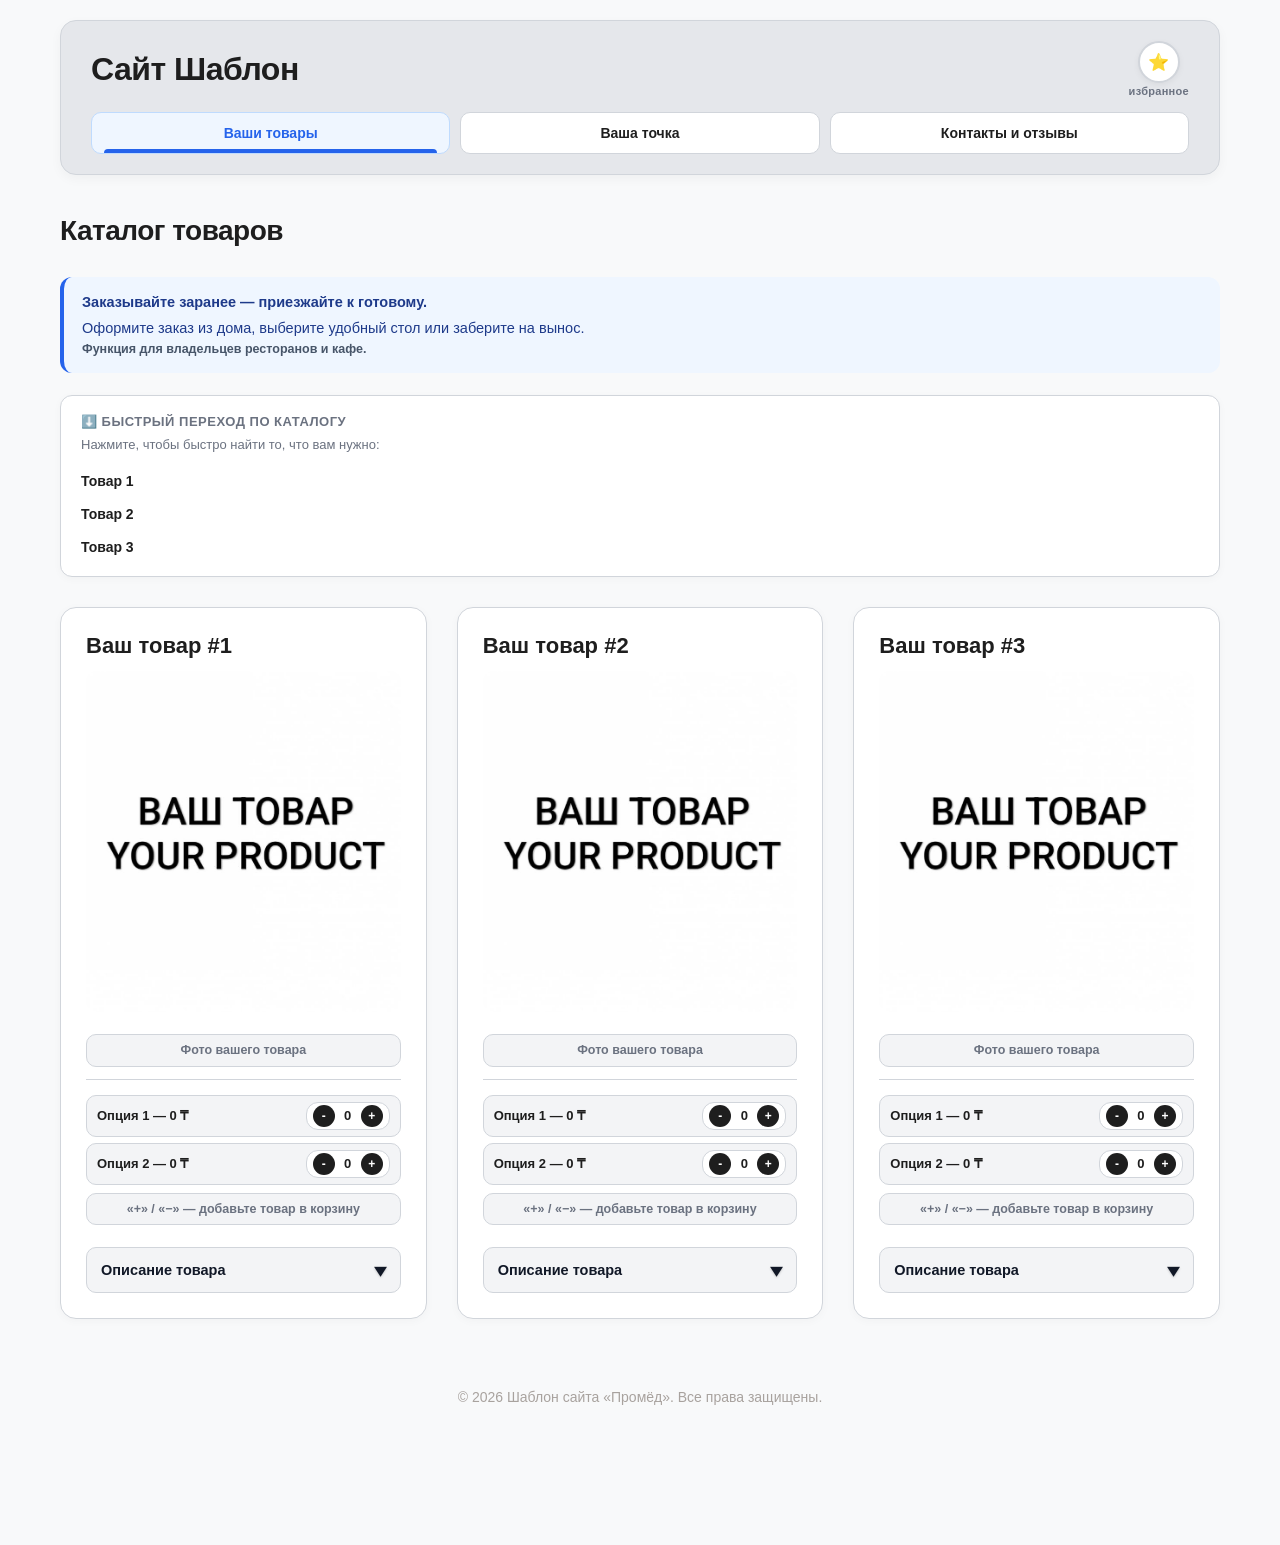
<file: index.html>
<!DOCTYPE html>
<html lang="ru">
<head>
    <meta charset="UTF-8">
    <meta name="viewport" content="width=device-width, initial-scale=1.0">
    <title>Сайт Шаблон — Главная</title>
    <link rel="stylesheet" href="style.css">
    <style>
        .honey-grid {
            align-items: start;
        }
        .honey-grid .info-card {
            height: auto;
        }
        .honey-grid .info-card .meta {
            margin-top: 0;
        }
        .info-card img { width: 100%; aspect-ratio: 600 / 650; object-fit: cover; }
        .weight-option .desc-hint { font-size: 11px; color: #9ca3af; font-weight: 400; margin-left: 8px; }
        .preorder-info-block { font-size: 14.5px; color: #1e3a8a; background: #eff6ff; padding: 14px 18px; border-radius: 12px; margin-bottom: 22px; border-left: 4px solid #2563eb; line-height: 1.55; }
        .preorder-info-block .preorder-title { display: block; font-weight: 800; margin-bottom: 4px; }
        .preorder-info-block .preorder-sub { display: block; font-size: 12.5px; color: #475569; font-weight: 600; }

        /* Компактная плашка описания с треугольником */
        .description-box {
            margin-top: 10px;
            background: var(--bg-hover);
            border: 1px solid var(--border-light);
            border-radius: 10px;
            overflow: hidden;
            transition: var(--transition);
        }
        .description-box:hover {
            background: #e5e7eb;
            border-color: #9ca3af;
        }
        .description-box.open {
            background: #ffffff;
            border-color: #9ca3af;
        }
        .description-toggle-header {
            width: 100%;
            background: none;
            border: none;
            padding: 12px 14px;
            display: flex;
            align-items: center;
            justify-content: space-between;
            gap: 12px;
            cursor: pointer;
            text-align: left;
            font-family: inherit;
            color: var(--text-dark);
        }
        .description-toggle-title {
            font-size: 14.5px;
            font-weight: 700;
            color: #111827;
            line-height: 1.3;
        }
        .description-toggle-arrow {
            font-size: 20px;
            line-height: 1;
            color: #111827;
            flex-shrink: 0;
            display: inline-block;
            transform: scaleX(1.32);
            text-shadow: 0 1px 2px rgba(0, 0, 0, 0.2);
            transition: transform 0.3s cubic-bezier(0.4, 0, 0.2, 1), color 0.2s ease;
        }
        .description-toggle-header:hover .description-toggle-arrow {
            color: #000000;
        }
        .description-box.open .description-toggle-arrow {
            transform: scaleX(1.32) rotate(180deg);
            color: #111827;
        }
        .description-collapse {
            max-height: 0;
            overflow: hidden;
            opacity: 0;
            transition: max-height 0.38s cubic-bezier(0.4, 0, 0.2, 1), opacity 0.28s ease;
        }
        .description-box.open .description-collapse {
            max-height: 900px;
            opacity: 1;
        }
        .description-inner {
            padding: 11px 14px 13px 14px;
            border-top: 1px solid var(--border-light);
            font-size: 14px;
            font-weight: 500;
            line-height: 1.55;
            color: #111827;
        }
        @media (max-width: 768px) {
            .description-toggle-header {
                padding: 11px 12px;
            }
            .description-toggle-title {
                font-size: 14px;
            }
            .description-toggle-arrow {
                font-size: 19px;
                transform: scaleX(1.35);
            }
            .description-box.open .description-toggle-arrow {
                transform: scaleX(1.35) rotate(180deg);
            }
            .description-inner {
                padding: 10px 12px 12px 12px;
                font-size: 13.5px;
            }
        }
    </style>
</head>
<body>
    <div class="main-wrapper">
        <header>
            <div class="header-top">
                <div class="header-center-brand">
                    <a href="index.html" class="site-title">Сайт Шаблон</a>
                </div>
                <div class="header-right-action">
                    <div class="fav-btn-wrapper">
                        <button id="favorites-toggle-btn" class="fav-icon-btn" title="Избранные заказы">
                            ⭐ <span id="fav-badge" class="fav-badge hidden">0</span>
                        </button>
                        <span class="fav-label-sub">избранное</span>
                    </div>
                </div>
            </div>
            <nav>
                <ul>
                    <li><a href="index.html" class="active">Ваши товары</a></li>
                    <li><a href="about.html">Ваша точка</a></li>
                    <li><a href="contact.html">Контакты и отзывы</a></li>
                </ul>
            </nav>
        </header>
        <main>
            <h1 class="page-heading">Каталог товаров</h1>
            <div class="preorder-info-block">
                <span class="preorder-title">Заказывайте заранее — приезжайте к готовому.</span>
                Оформите заказ из дома, выберите удобный стол или заберите на вынос.
                <span class="preorder-sub">Функция для владельцев ресторанов и кафе.</span>
            </div>
            <div class="anchor-nav-wrapper">
                <div class="anchor-title">⬇️ Быстрый переход по каталогу</div>
                <div class="anchor-desc">Нажмите, чтобы быстро найти то, что вам нужно:</div>
                <div class="anchor-nav">
                    <a href="#product1">Товар 1</a>
                    <a href="#product2">Товар 2</a>
                    <a href="#product3">Товар 3</a>
                </div>
            </div>
            <div class="honey-grid">
                <article class="info-card section-anchor" id="product1" data-id="1" data-name="Ваш товар #1">
                    <h3>Ваш товар #1</h3>
                    <img src="tovar.jpeg" alt="Товар">
                    <div class="cluster-plate">Фото вашего товара</div>
                    <div class="meta weight-meta">
                        <div class="weight-options">
                            <div class="weight-option" data-weight="1" data-price="0">
                                <span class="weight-label">Опция 1 — 0 ₸</span>
                                <div class="counter-box">
                                    <button class="cnt-btn minus" type="button">-</button>
                                    <span class="cnt-value">0</span>
                                    <button class="cnt-btn plus" type="button">+</button>
                                </div>
                            </div>
                            <div class="weight-option" data-weight="1.5" data-price="0">
                                <span class="weight-label">Опция 2 — 0 ₸</span>
                                <div class="counter-box">
                                    <button class="cnt-btn minus" type="button">-</button>
                                    <span class="cnt-value">0</span>
                                    <button class="cnt-btn plus" type="button">+</button>
                                </div>
                            </div>
                        </div>
                    </div>
                    <div class="cluster-plate">«+» / «−» — добавьте товар в корзину</div>
                    <div class="description-box">
                        <button class="description-toggle-header" type="button" aria-expanded="false" aria-label="Развернуть описание товара">
                            <span class="description-toggle-title">Описание товара</span>
                            <span class="description-toggle-arrow">▾</span>
                        </button>
                        <div class="description-collapse">
                            <div class="description-inner">
                                Здесь вы можете разместить полноценное описание вашего товара, услуги или категории.
                                Например, если вы продаёте цветы — расскажите о сортах, свежести, составе букета и сроках доставки.
                                Если это меню ресторана — опишите блюдо, его состав, порцию, калорийность и особенности подачи.
                                Если это услуги — укажите, что входит в работу, сколько времени она занимает и какие гарантии вы даёте.
                                Чем подробнее и понятнее описание, тем проще клиенту принять решение о заказе.
                            </div>
                        </div>
                    </div>
                </article>
                <article class="info-card section-anchor" id="product2" data-id="2" data-name="Ваш товар #2">
                    <h3>Ваш товар #2</h3>
                    <img src="tovar.jpeg" alt="Товар">
                    <div class="cluster-plate">Фото вашего товара</div>
                    <div class="meta weight-meta">
                        <div class="weight-options">
                            <div class="weight-option" data-weight="1" data-price="0">
                                <span class="weight-label">Опция 1 — 0 ₸</span>
                                <div class="counter-box">
                                    <button class="cnt-btn minus" type="button">-</button>
                                    <span class="cnt-value">0</span>
                                    <button class="cnt-btn plus" type="button">+</button>
                                </div>
                            </div>
                            <div class="weight-option" data-weight="1.5" data-price="0">
                                <span class="weight-label">Опция 2 — 0 ₸</span>
                                <div class="counter-box">
                                    <button class="cnt-btn minus" type="button">-</button>
                                    <span class="cnt-value">0</span>
                                    <button class="cnt-btn plus" type="button">+</button>
                                </div>
                            </div>
                        </div>
                    </div>
                    <div class="cluster-plate">«+» / «−» — добавьте товар в корзину</div>
                    <div class="description-box">
                        <button class="description-toggle-header" type="button" aria-expanded="false" aria-label="Развернуть описание товара">
                            <span class="description-toggle-title">Описание товара</span>
                            <span class="description-toggle-arrow">▾</span>
                        </button>
                        <div class="description-collapse">
                            <div class="description-inner">
                                Адаптируйте эту карточку под свой бизнес: букеты, блюда из меню, услуги мастерской или авторские наборы.
                                Опишите, чем ваш товар отличается от других — качеством, свежестью, составом или особенным подходом.
                                Можно указать размеры, вес, сроки изготовления и рекомендации по использованию.
                                Чем больше деталей, тем больше доверия у клиента и тем выше вероятность заказа.
                            </div>
                        </div>
                    </div>
                </article>
                <article class="info-card section-anchor" id="product3" data-id="3" data-name="Ваш товар #3">
                    <h3>Ваш товар #3</h3>
                    <img src="tovar.jpeg" alt="Товар">
                    <div class="cluster-plate">Фото вашего товара</div>
                    <div class="meta weight-meta">
                        <div class="weight-options">
                            <div class="weight-option" data-weight="1" data-price="0">
                                <span class="weight-label">Опция 1 — 0 ₸</span>
                                <div class="counter-box">
                                    <button class="cnt-btn minus" type="button">-</button>
                                    <span class="cnt-value">0</span>
                                    <button class="cnt-btn plus" type="button">+</button>
                                </div>
                            </div>
                            <div class="weight-option" data-weight="1.5" data-price="0">
                                <span class="weight-label">Опция 2 — 0 ₸</span>
                                <div class="counter-box">
                                    <button class="cnt-btn minus" type="button">-</button>
                                    <span class="cnt-value">0</span>
                                    <button class="cnt-btn plus" type="button">+</button>
                                </div>
                            </div>
                        </div>
                    </div>
                    <div class="cluster-plate">«+» / «−» — добавьте товар в корзину</div>
                    <div class="description-box">
                        <button class="description-toggle-header" type="button" aria-expanded="false" aria-label="Развернуть описание товара">
                            <span class="description-toggle-title">Описание товара</span>
                            <span class="description-toggle-arrow">▾</span>
                        </button>
                        <div class="description-collapse">
                            <div class="description-inner">
                                Универсальный шаблон под любой тип товаров или услуг — от еды и напитков до одежды и техники.
                                Расскажите клиенту главное: что это, для кого, почему стоит выбрать именно вас и что входит в стоимость.
                                Здесь же можно указать акции, скидки, условия доставки или самовывоза.
                                Хорошее описание экономит время и клиенту, и вам — меньше вопросов, больше заказов.
                            </div>
                        </div>
                    </div>
                </article>
            </div>
        </main>
        <button id="toTopBtn" class="to-top-btn">↑</button>
        <footer>
            <p>© 2026 Шаблон сайта «Промёд». Все права защищены.</p>
        </footer>
    </div>
    <div id="favorites-popup" class="cart-popup hidden">
        <div class="cart-popup-header">
            <h3>⭐ Ваши сохраненные заказы</h3>
            <button id="close-favorites-popup" class="close-popup-btn">×</button>
        </div>
        <div style="margin-bottom: 12px; display: flex; gap: 8px;">
            <input type="text" id="fav-name-input" placeholder="Название набора" class="fav-input">
            <button id="save-current-fav-btn" class="fav-save-btn">Сохранить текущий</button>
        </div>
        <div id="favorites-popup-items" class="cart-popup-items"></div>
    </div>
    <div id="cart-popup" class="cart-popup hidden">
        <div class="cart-popup-header">
            <h3>Состав вашего заказа</h3>
            <div class="cart-header-actions">
                <button id="open-save-fav-panel-btn" class="save-to-fav-btn" title="Сохранить в избранное">
                    ⭐ Сохранить в избранное
                </button>
                <button id="close-cart-popup" class="close-popup-btn">×</button>
            </div>
        </div>
        <div id="save-fav-input-panel" class="save-fav-input-panel hidden">
            <input type="text" id="save-fav-name-input" class="fav-input" placeholder="Введите название набора">
            <button id="confirm-save-fav-btn" class="fav-save-btn">Сохранить</button>
        </div>
        <div id="cart-popup-items" class="cart-popup-items"></div>
    </div>
    <div id="order-bar" class="order-bar hidden">
        <div class="order-bar-content">
            <div id="order-bar-toggle" class="order-info">
                <div class="order-title-row">
                    <span class="order-heading">
                        ЗАКАЗ <span class="order-edit-hint">(изменить)</span>
                    </span>
                    <span class="order-total">Итого: <strong id="bar-total-price">0 ₸</strong></span>
                </div>
                <div id="bar-items-text" class="order-items-preview">пусто</div>
            </div>
            <button id="whatsapp-send-btn" class="whatsapp-btn" title="Отправить в Ватсап">
                <span class="wa-text">в Ватсап</span>
                <span class="wa-icon">➔</span>
            </button>
        </div>
    </div>
    <div id="lightbox" class="lightbox-modal">
        <span class="lightbox-close">×</span>
        <img class="lightbox-content" id="lightbox-img" alt="Увеличенное фото">
    </div>
    <script>
        document.addEventListener('DOMContentLoaded', function() {
            const toTopBtn = document.getElementById("toTopBtn");
            window.addEventListener('scroll', () => {
                if (window.scrollY > 200) {
                    toTopBtn.classList.add("visible");
                } else {
                    toTopBtn.classList.remove("visible");
                }
            });
            toTopBtn.onclick = () => window.scrollTo({top: 0, behavior: 'smooth'});

            const toggleButtons = document.querySelectorAll('.description-toggle-header');
            toggleButtons.forEach(button => {
                button.addEventListener('click', function(e) {
                    e.stopPropagation();
                    const box = this.closest('.description-box');
                    const isOpen = box.classList.toggle('open');
                    this.setAttribute('aria-expanded', isOpen ? 'true' : 'false');
                    this.setAttribute('aria-label', isOpen ? 'Свернуть описание товара' : 'Развернуть описание товара');
                });
            });
        });
    </script>
    <script src="cart.js"></script>
</body>
</html>
</file>
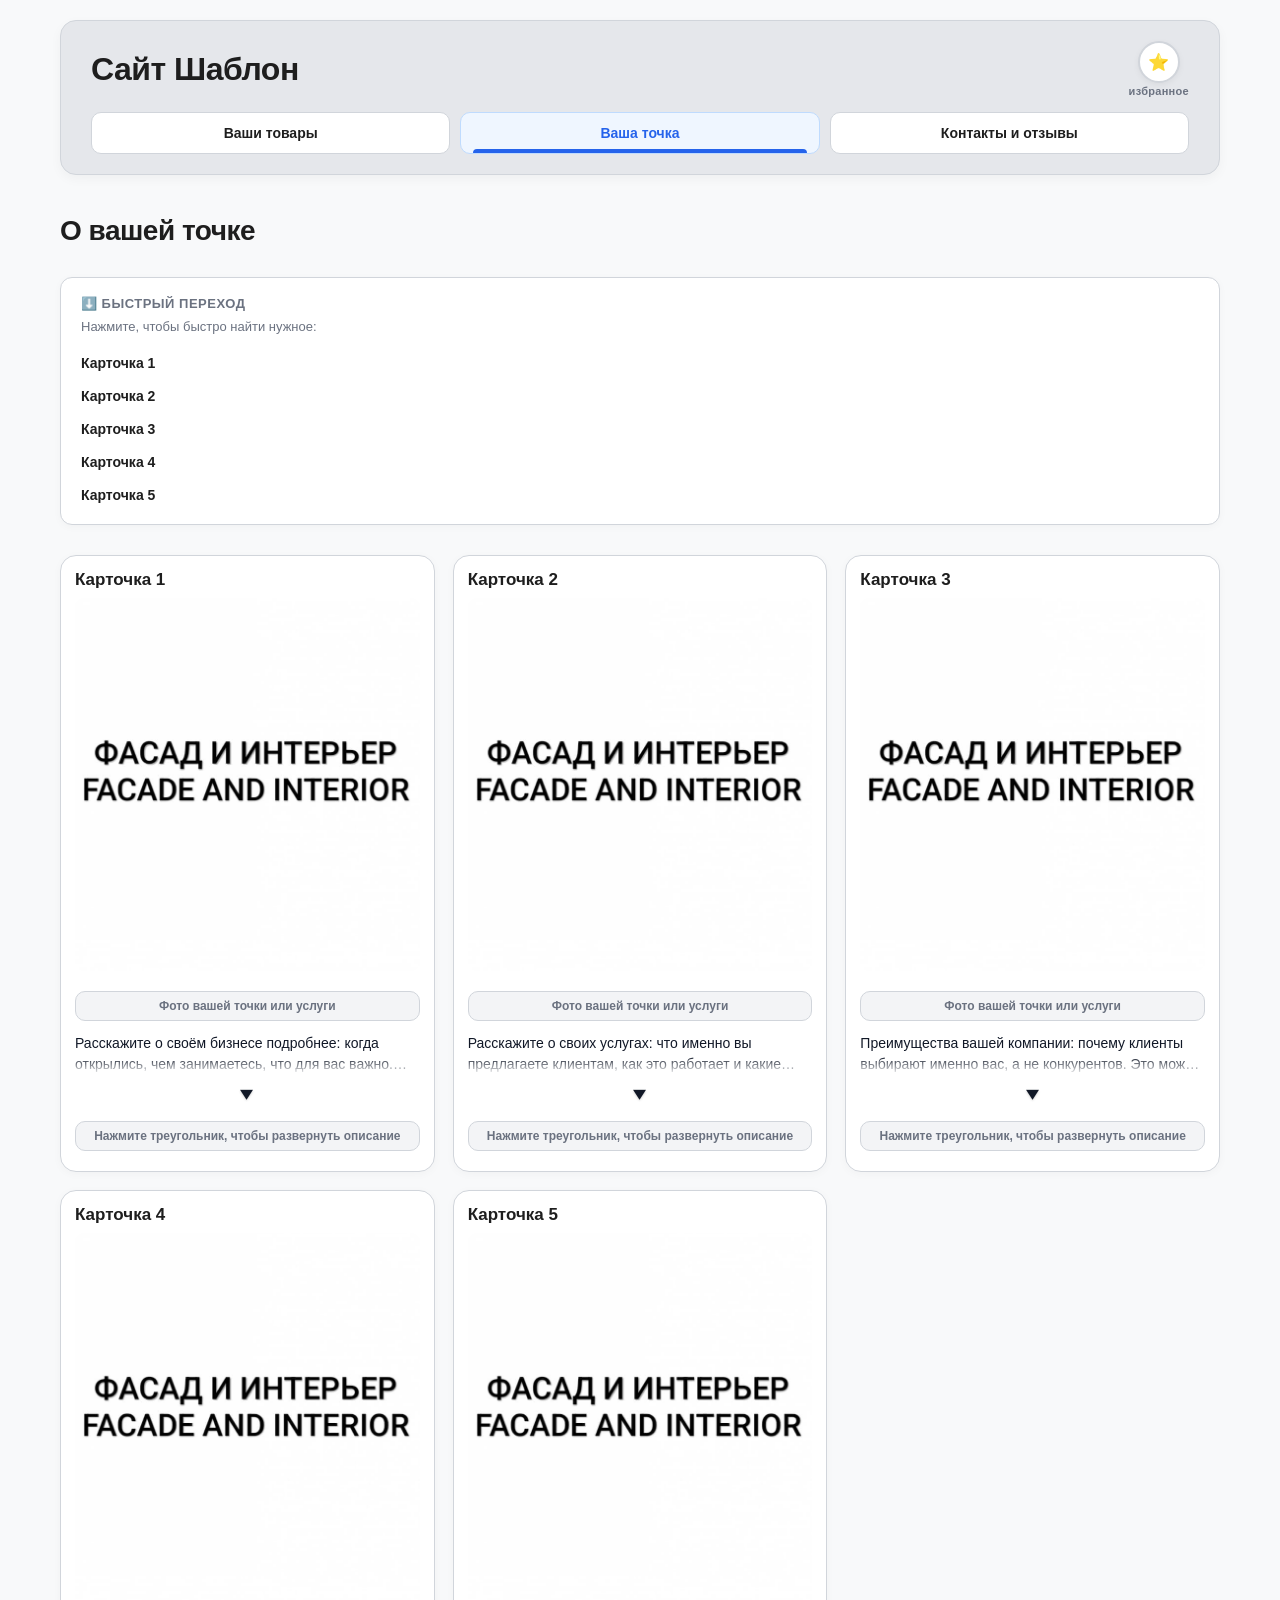
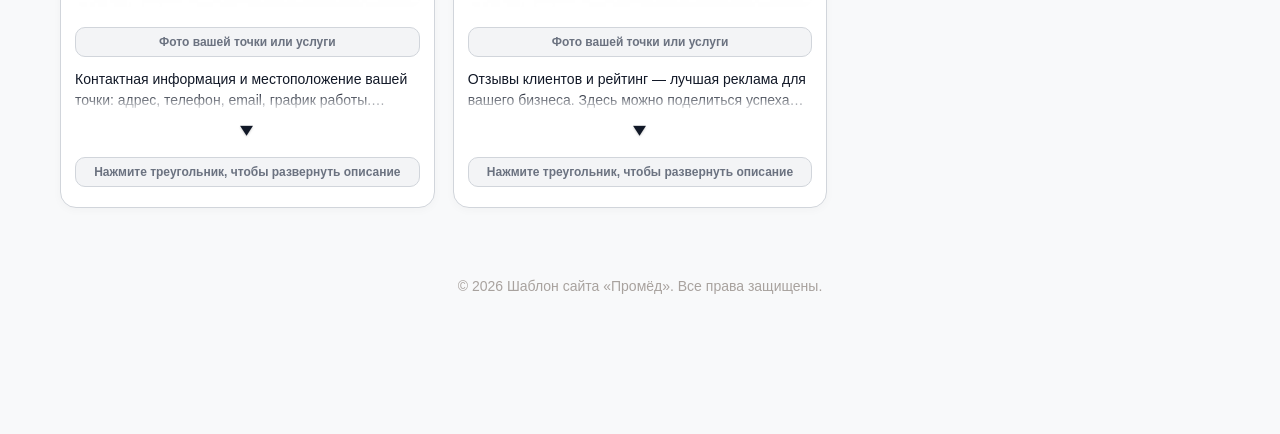
<file: about.html>
<!DOCTYPE html>
<html lang="ru">
<head>
    <meta charset="UTF-8">
    <meta name="viewport" content="width=device-width, initial-scale=1.0">
    <title>Ваша точка — Сайт Шаблон</title>
    <link rel="stylesheet" href="style.css">
    <style>
        .honey-grid {
            align-items: start;
            gap: 18px;
        }
        .honey-grid .info-card {
            padding: 14px;
            height: auto;
        }
        .honey-grid .info-card h3 {
            margin-bottom: 8px;
            font-size: 17px;
        }
        .honey-grid .info-card .cluster-plate {
            margin-top: 6px;
            margin-bottom: 6px;
            padding: 6px 10px;
            font-size: 12px;
        }
        .info-card .counter-box { display: none !important; }
        .info-card img { width: 100%; aspect-ratio: 600 / 650; object-fit: cover; border-radius: 10px; }

        .description-wrapper {
            margin-top: 6px;
        }
        .description-content {
            margin: 0;
            font-size: 14px;
            font-weight: 500;
            line-height: 1.5;
            color: #111827;
        }
        .description-content:not(.expanded) {
            display: -webkit-box;
            -webkit-line-clamp: 2;
            -webkit-box-orient: vertical;
            overflow: hidden;
        }
        .toggle-description-btn {
            width: 100%;
            margin-top: 4px;
            padding: 4px 8px;
            background: transparent;
            border: none;
            display: flex;
            align-items: center;
            justify-content: center;
            cursor: pointer;
        }
        .toggle-description-btn .arrow {
            font-size: 20px;
            line-height: 1;
            color: #111827;
            display: inline-block;
            transform: scaleX(1.32);
            text-shadow: 0 1px 2px rgba(0, 0, 0, 0.2);
            transition: transform 0.25s ease, color 0.2s ease;
        }
        .toggle-description-btn:hover .arrow {
            color: #000000;
        }
        .toggle-description-btn .arrow.expanded {
            transform: scaleX(1.32);
        }
    </style>
</head>
<body>
    <div class="main-wrapper">
        <header>
            <div class="header-top">
                <div class="header-center-brand">
                    <a href="index.html" class="site-title">Сайт Шаблон</a>
                </div>
                <div class="header-right-action">
                    <div class="fav-btn-wrapper">
                        <button id="favorites-toggle-btn" class="fav-icon-btn" title="Избранные заказы">
                            ⭐ <span id="fav-badge" class="fav-badge hidden">0</span>
                        </button>
                        <span class="fav-label-sub">избранное</span>
                    </div>
                </div>
            </div>
            <nav>
                <ul>
                    <li><a href="index.html">Ваши товары</a></li>
                    <li><a href="about.html" class="active">Ваша точка</a></li>
                    <li><a href="contact.html">Контакты и отзывы</a></li>
                </ul>
            </nav>
        </header>
        <main>
            <h1 class="page-heading">О вашей точке</h1>
            <div class="anchor-nav-wrapper">
                <div class="anchor-title">⬇️ Быстрый переход</div>
                <div class="anchor-desc">Нажмите, чтобы быстро найти нужное:</div>
                <div class="anchor-nav">
                    <a href="#card1">Карточка 1</a>
                    <a href="#card2">Карточка 2</a>
                    <a href="#card3">Карточка 3</a>
                    <a href="#card4">Карточка 4</a>
                    <a href="#card5">Карточка 5</a>
                </div>
            </div>
            <div class="honey-grid">
                <article class="info-card section-anchor" id="card1">
                    <h3>Карточка 1</h3>
                    <img src="tochka.jpeg" alt="Точка">
                    <div class="cluster-plate">Фото вашей точки или услуги</div>
                    <div class="description-wrapper">
                        <p class="description-content">
                            Расскажите о своём бизнесе подробнее: когда открылись, чем занимаетесь, что для вас важно.
                            Здесь можно упомянуть историю, миссию, ценности и то, чем вы гордитесь.
                            Опишите вашу команду, подход к работе и то, что отличает вас от других.
                            Такой текст помогает клиенту почувствовать доверие и понять, что вы — надёжный партнёр.
                        </p>
                        <button class="toggle-description-btn" aria-label="Развернуть описание">
                            <span class="arrow">▾</span>
                        </button>
                    </div>
                    <div class="cluster-plate">Нажмите треугольник, чтобы развернуть описание</div>
                </article>
                <article class="info-card section-anchor" id="card2">
                    <h3>Карточка 2</h3>
                    <img src="tochka.jpeg" alt="Точка">
                    <div class="cluster-plate">Фото вашей точки или услуги</div>
                    <div class="description-wrapper">
                        <p class="description-content">
                            Расскажите о своих услугах: что именно вы предлагаете клиентам, как это работает и какие цены.
                            Опишите категории товаров или услуг, укажите акции и специальные предложения.
                            Можно добавить условия доставки, самовывоза или бронирования.
                            Чем конкретнее и понятнее, тем легче клиенту принять решение и сделать заказ.
                        </p>
                        <button class="toggle-description-btn" aria-label="Развернуть описание">
                            <span class="arrow">▾</span>
                        </button>
                    </div>
                    <div class="cluster-plate">Нажмите треугольник, чтобы развернуть описание</div>
                </article>
                <article class="info-card section-anchor" id="card3">
                    <h3>Карточка 3</h3>
                    <img src="tochka.jpeg" alt="Точка">
                    <div class="cluster-plate">Фото вашей точки или услуги</div>
                    <div class="description-wrapper">
                        <p class="description-content">
                            Преимущества вашей компании: почему клиенты выбирают именно вас, а не конкурентов.
                            Это может быть уникальная технология, качество ингредиентов, скорость работы, гарантия или сервис.
                            Перечислите главные причины, по которым вам можно доверять.
                            Хорошо работают конкретные факты: «готовим за 15 минут», «только свежие продукты», «бесплатная доставка от суммы».
                        </p>
                        <button class="toggle-description-btn" aria-label="Развернуть описание">
                            <span class="arrow">▾</span>
                        </button>
                    </div>
                    <div class="cluster-plate">Нажмите треугольник, чтобы развернуть описание</div>
                </article>
                <article class="info-card section-anchor" id="card4">
                    <h3>Карточка 4</h3>
                    <img src="tochka.jpeg" alt="Точка">
                    <div class="cluster-plate">Фото вашей точки или услуги</div>
                    <div class="description-wrapper">
                        <p class="description-content">
                            Контактная информация и местоположение вашей точки: адрес, телефон, email, график работы.
                            Укажите, как удобнее всего с вами связаться — звонком, в WhatsApp или через форму на сайте.
                            Можно добавить ориентиры рядом со входом, чтобы клиенту было проще вас найти.
                            Чем проще с вами связаться — тем больше клиентов дойдёт до заказа.
                        </p>
                        <button class="toggle-description-btn" aria-label="Развернуть описание">
                            <span class="arrow">▾</span>
                        </button>
                    </div>
                    <div class="cluster-plate">Нажмите треугольник, чтобы развернуть описание</div>
                </article>
                <article class="info-card section-anchor" id="card5">
                    <h3>Карточка 5</h3>
                    <img src="tochka.jpeg" alt="Точка">
                    <div class="cluster-plate">Фото вашей точки или услуги</div>
                    <div class="description-wrapper">
                        <p class="description-content">
                            Отзывы клиентов и рейтинг — лучшая реклама для вашего бизнеса.
                            Здесь можно поделиться успехами, привести примеры реальных отзывов или показать средний рейтинг.
                            Расскажите, что клиенты чаще всего хвалят: скорость, качество, атмосферу или сервис.
                            Хорошие отзывы создают доверие и помогают новым клиентам решиться на первый заказ.
                        </p>
                        <button class="toggle-description-btn" aria-label="Развернуть описание">
                            <span class="arrow">▾</span>
                        </button>
                    </div>
                    <div class="cluster-plate">Нажмите треугольник, чтобы развернуть описание</div>
                </article>
            </div>
        </main>
        <button id="toTopBtn" class="to-top-btn">↑</button>
        <footer>
            <p>© 2026 Шаблон сайта «Промёд». Все права защищены.</p>
        </footer>
    </div>
    <div id="favorites-popup" class="cart-popup hidden">
        <div class="cart-popup-header">
            <h3>⭐ Ваши сохраненные заказы</h3>
            <button id="close-favorites-popup" class="close-popup-btn">×</button>
        </div>
        <div style="margin-bottom: 12px; display: flex; gap: 8px;">
            <input type="text" id="fav-name-input" placeholder="Название набора" class="fav-input">
            <button id="save-current-fav-btn" class="fav-save-btn">Сохранить текущий</button>
        </div>
        <div id="favorites-popup-items" class="cart-popup-items"></div>
    </div>
    <div id="cart-popup" class="cart-popup hidden">
        <div class="cart-popup-header">
            <h3>Состав вашего заказа</h3>
            <div class="cart-header-actions">
                <button id="open-save-fav-panel-btn" class="save-to-fav-btn" title="Сохранить в избранное">
                    ⭐ Сохранить в избранное
                </button>
                <button id="close-cart-popup" class="close-popup-btn">×</button>
            </div>
        </div>
        <div id="save-fav-input-panel" class="save-fav-input-panel hidden">
            <input type="text" id="save-fav-name-input" class="fav-input" placeholder="Введите название набора">
            <button id="confirm-save-fav-btn" class="fav-save-btn">Сохранить</button>
        </div>
        <div id="cart-popup-items" class="cart-popup-items"></div>
    </div>
    <div id="order-bar" class="order-bar hidden">
        <div class="cluster-plate-bar">Нажмите на «ЗАКАЗ» — откроется состав. Затем — «в Ватсап»</div>
        <div class="order-bar-content">
            <div id="order-bar-toggle" class="order-info">
                <div class="order-title-row">
                    <span class="order-heading">
                        ЗАКАЗ <span class="order-edit-hint">(изменить)</span>
                    </span>
                    <span class="order-total">Итого: <strong id="bar-total-price">0 ₸</strong></span>
                </div>
                <div id="bar-items-text" class="order-items-preview">пусто</div>
            </div>
            <button id="whatsapp-send-btn" class="whatsapp-btn" title="Отправить в Ватсап">
                <span class="wa-text">в Ватсап</span>
                <span class="wa-icon">➔</span>
            </button>
        </div>
    </div>
    <div id="lightbox" class="lightbox-modal">
        <span class="lightbox-close">×</span>
        <img class="lightbox-content" id="lightbox-img" alt="Увеличенное фото">
    </div>
    <script>
        document.addEventListener('DOMContentLoaded', function() {
            const toTopBtn = document.getElementById("toTopBtn");
            window.addEventListener('scroll', () => {
                if (window.scrollY > 200) {
                    toTopBtn.classList.add("visible");
                } else {
                    toTopBtn.classList.remove("visible");
                }
            });
            toTopBtn.onclick = () => window.scrollTo({top: 0, behavior: 'smooth'});

            const toggleButtons = document.querySelectorAll('.toggle-description-btn');
            toggleButtons.forEach(button => {
                button.addEventListener('click', function(e) {
                    e.stopPropagation();
                    const wrapper = this.closest('.description-wrapper');
                    const content = wrapper.querySelector('.description-content');
                    const arrow = this.querySelector('.arrow');
                    const isExpanded = content.classList.toggle('expanded');
                    arrow.classList.toggle('expanded', isExpanded);
                    arrow.textContent = isExpanded ? '▴' : '▾';
                    this.setAttribute('aria-label', isExpanded ? 'Свернуть описание' : 'Развернуть описание');
                });
            });
        });
    </script>
    <script src="cart.js"></script>
</body>
</html>
</file>
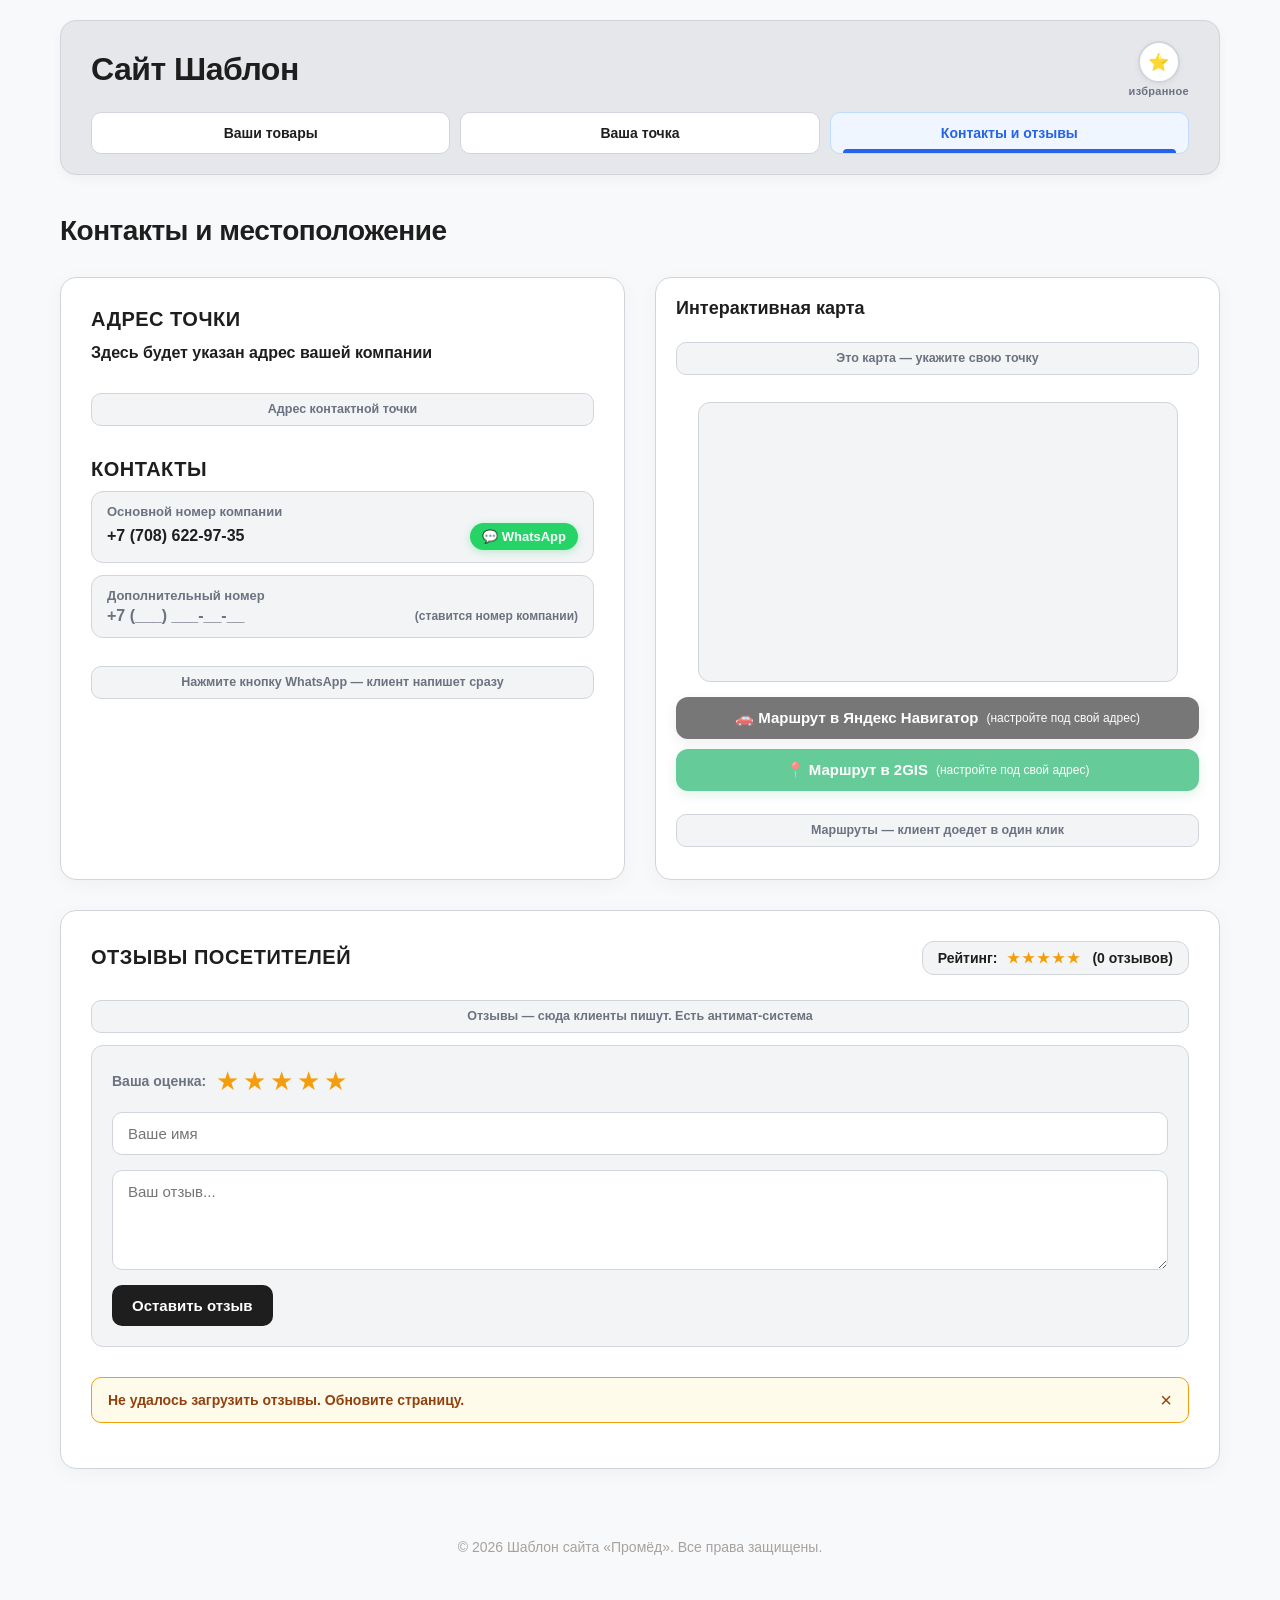
<file: contact.html>
<!DOCTYPE html>
<html lang="ru">
<head>
    <meta charset="UTF-8">
    <meta name="viewport" content="width=device-width, initial-scale=1.0">
    <title>Контакты и отзывы — Сайт Шаблон</title>
    <link rel="stylesheet" href="style.css">
    <style>
        .contacts-grid { display: grid; grid-template-columns: 1fr 1fr; gap: 30px; margin-bottom: 30px; }
        .contact-info-card { background: #ffffff; padding: 30px; border-radius: var(--card-radius); border: 1px solid #d1d5db; box-shadow: 0 4px 20px rgba(0,0,0,0.04); display: flex; flex-direction: column; gap: 20px; }
        .contact-section h2 { color: #1e1e1e; font-size: 20px; font-weight: 800; margin-bottom: 10px; text-transform: uppercase; letter-spacing: 0.5px; }
        .contact-address-text { font-size: 16px; font-weight: 700; color: #1e1e1e; line-height: 1.5; }
        .contact-phones-list { display: flex; flex-direction: column; gap: 12px; }
        .phone-item { display: flex; flex-direction: column; gap: 4px; background: #f3f4f6; padding: 12px 15px; border-radius: 12px; border: 1px solid #d1d5db; }
        .phone-label { font-size: 13px; color: #6b7280; font-weight: 600; }
        .phone-row { display: flex; align-items: center; justify-content: space-between; gap: 10px; }
        .phone-number { font-size: 16px; font-weight: 700; color: #1e1e1e; text-decoration: none; }
        .phone-number:hover { color: #2563eb; }
        .wa-mini-btn { display: inline-flex; align-items: center; gap: 6px; background-color: #25d366; color: white; padding: 6px 12px; border-radius: 20px; font-size: 13px; font-weight: 700; text-decoration: none; transition: var(--transition); box-shadow: 0 2px 8px rgba(37, 211, 102, 0.3); white-space: nowrap; }
        .wa-mini-btn:hover { background-color: #20ba5a; transform: scale(1.05); }
        .map-card { background: #ffffff; padding: 20px; border-radius: var(--card-radius); border: 1px solid #d1d5db; box-shadow: 0 4px 20px rgba(0,0,0,0.04); display: flex; flex-direction: column; gap: 15px; }
        .map-card h2 { font-size: 18px; color: var(--text-dark); margin: 0; }
        .map-container { width: 100%; max-width: 480px; height: 280px; margin: 0 auto; border-radius: 12px; overflow: hidden; border: 1px solid #d1d5db; display: flex; justify-content: center; align-items: center; background: #f3f4f6; position: relative; }
        .map-container iframe { width: 100%; height: 100%; border: 0; }
        .navigators-group { display: flex; flex-direction: column; gap: 10px; }
        .navigator-btn { display: flex; align-items: center; justify-content: center; gap: 8px; background-color: #1e1e1e; color: #ffffff; text-decoration: none; padding: 12px 20px; border-radius: 12px; font-weight: 700; font-size: 15px; transition: var(--transition); box-shadow: 0 4px 12px rgba(0, 0, 0, 0.1); text-align: center; }
        .navigator-btn:hover { background-color: #374151; transform: translateY(-2px); box-shadow: 0 6px 16px rgba(0, 0, 0, 0.15); }
        .navigator-btn.twogis { background-color: #00aa55; color: #ffffff; box-shadow: 0 4px 12px rgba(0, 170, 85, 0.2); }
        .navigator-btn.twogis:hover { background-color: #00964c; box-shadow: 0 6px 16px rgba(0, 170, 85, 0.3); }
        .reviews-section { background: #ffffff; padding: 30px; border-radius: var(--card-radius); border: 1px solid #d1d5db; box-shadow: 0 4px 20px rgba(0,0,0,0.04); margin-bottom: 40px; }
        .reviews-header-row { display: flex; justify-content: space-between; align-items: center; margin-bottom: 25px; flex-wrap: wrap; gap: 15px; }
        .reviews-header-row h2 { color: #1e1e1e; font-size: 20px; font-weight: 800; margin: 0; text-transform: uppercase; letter-spacing: 0.5px; }
        .reviews-summary { display: flex; align-items: center; gap: 10px; background: #f3f4f6; padding: 8px 15px; border-radius: 12px; border: 1px solid #d1d5db; font-size: 14px; font-weight: 700; color: #1e1e1e; }
        .summary-stars { color: #f59e0b; letter-spacing: 2px; }
        .review-form { display: flex; flex-direction: column; gap: 15px; background: #f3f4f6; padding: 20px; border-radius: 12px; border: 1px solid #d1d5db; margin-bottom: 30px; }
        .rating-select-group { display: flex; align-items: center; gap: 10px; }
        .rating-label { font-size: 14px; font-weight: 600; color: #6b7280; }
        .rating-stars { display: flex; gap: 4px; cursor: pointer; }
        .rating-stars span { font-size: 26px; color: #d1d5db; transition: color 0.2s; }
        .rating-stars span.active, .rating-stars span:hover { color: #f59e0b; }
        .review-input, .review-textarea { padding: 12px 15px; border: 1px solid #d1d5db; border-radius: 10px; font-size: 15px; outline: none; background: #ffffff; color: #1e1e1e; font-family: inherit; }
        .review-input:focus, .review-textarea:focus { border-color: #6b7280; box-shadow: 0 0 5px rgba(0, 0, 0, 0.1); }
        .review-textarea { resize: vertical; min-height: 100px; }
        .submit-review-btn { background-color: #1e1e1e; color: white; border: none; padding: 12px 20px; border-radius: 10px; font-size: 15px; font-weight: 700; cursor: pointer; transition: var(--transition); align-self: flex-start; }
        .submit-review-btn:hover { background-color: #374151; transform: translateY(-1px); }
        .reviews-list { display: flex; flex-direction: column; gap: 15px; }
        .no-reviews-msg { text-align: center; color: #6b7280; font-style: italic; padding: 20px; background: #f3f4f6; border-radius: 10px; border: 1px dashed #d1d5db; }
        .review-card { background: #f3f4f6; padding: 18px 20px; border-radius: 12px; border: 1px solid #d1d5db; display: flex; flex-direction: column; gap: 10px; position: relative; }
        .review-card-header { display: flex; justify-content: space-between; align-items: center; }
        .review-author-name { font-weight: 700; font-size: 16px; color: #1e1e1e; display: flex; align-items: center; gap: 8px; }
        .review-card-stars { color: #f59e0b; font-size: 15px; }
        .review-card-text { font-size: 15px; color: #1e1e1e; line-height: 1.4; word-break: break-word; }
        .playmarket-reply-box { background: #ffffff; border: 1px solid #d1d5db; border-left: 4px solid #6b7280; padding: 12px 15px; margin-top: 8px; margin-left: 15px; border-radius: 8px; box-shadow: 0 2px 8px rgba(0,0,0,0.02); display: flex; flex-direction: column; gap: 4px; }
        .playmarket-reply-header { display: flex; align-items: center; justify-content: space-between; font-size: 13px; }
        .playmarket-reply-author { font-weight: 800; color: #1e1e1e; display: flex; align-items: center; gap: 5px; }
        .playmarket-reply-text { font-size: 14px; color: #1e1e1e; line-height: 1.4; word-break: break-word; }
        .review-actions { display: flex; gap: 8px; margin-top: 5px; flex-wrap: wrap; }
        .action-btn { background: none; border: none; cursor: pointer; font-size: 13px; padding: 6px 14px; border-radius: 8px; font-weight: 700; transition: var(--transition); }
        .delete-btn { color: #ffffff; background: #ef4444; border: 1px solid #dc2626; box-shadow: 0 2px 6px rgba(239, 68, 68, 0.2); }
        .delete-btn:hover { background: #dc2626; transform: translateY(-1px); }
        .reply-admin-btn { color: #ffffff; background: #3b82f6; border: 1px solid #2563eb; box-shadow: 0 2px 6px rgba(59, 130, 246, 0.2); }
        .reply-admin-btn:hover { background: #2563eb; transform: translateY(-1px); }
        .edit-btn { color: #ffffff; background: #f59e0b; border: 1px solid #d97706; box-shadow: 0 2px 6px rgba(245, 158, 11, 0.2); }
        .edit-btn:hover { background: #d97706; transform: translateY(-1px); }
        .admin-modal { display: none; position: fixed; top: 0; left: 0; width: 100%; height: 100%; background: rgba(0,0,0,0.5); z-index: 2000; justify-content: center; align-items: center; }
        .admin-modal.active { display: flex; }
        .admin-modal-content { background: #fff; padding: 25px; border-radius: 16px; width: 90%; max-width: 450px; border: 2px solid #6b7280; display: flex; flex-direction: column; gap: 15px; box-shadow: 0 10px 30px rgba(0,0,0,0.2); }
        .admin-modal-content h3 { color: #1e1e1e; font-size: 18px; margin: 0; }
        .profanity-error-msg { color: #dc2626; background-color: #fee2e2; border: 1px solid #fecaca; padding: 10px 14px; border-radius: 8px; font-size: 14px; font-weight: 700; display: none; animation: fadeIn 0.3s ease; }
        @keyframes fadeIn { from { opacity: 0; transform: translateY(-4px); } to { opacity: 1; transform: translateY(0); } }
        @media (max-width: 768px) {
            .contacts-grid { grid-template-columns: 1fr; gap: 20px; }
            .map-container { max-width: 100%; height: 220px; }
            .contact-info-card { padding: 20px; }
            .map-card { padding: 15px; }
        }
    </style>
</head>
<body>
    <div class="main-wrapper">
        <header>
            <div class="header-top">
                <div class="header-center-brand">
                    <a href="index.html" class="site-title">Сайт Шаблон</a>
                </div>
                <div class="header-right-action">
                    <div class="fav-btn-wrapper">
                        <button id="favorites-toggle-btn" class="fav-icon-btn" title="Избранные заказы">
                            ⭐ <span id="fav-badge" class="fav-badge hidden">0</span>
                        </button>
                        <span class="fav-label-sub">избранное</span>
                    </div>
                </div>
            </div>
            <nav>
                <ul>
                    <li><a href="index.html">Ваши товары</a></li>
                    <li><a href="about.html">Ваша точка</a></li>
                    <li><a href="contact.html" class="active">Контакты и отзывы</a></li>
                </ul>
            </nav>
        </header>

        <main>
            <h1 class="page-heading">Контакты и местоположение</h1>
            <div class="contacts-grid">
                <div class="contact-info-card">
                    <div class="contact-section">
                        <h2>Адрес точки</h2>
                        <p class="contact-address-text">Здесь будет указан адрес вашей компании</p>
                    </div>
                    <div class="cluster-plate">Адрес контактной точки</div>
                    <div class="contact-section">
                        <h2>Контакты</h2>
                        <div class="contact-phones-list">
                            <div class="phone-item">
                                <span class="phone-label">Основной номер компании</span>
                                <div class="phone-row">
                                    <a href="tel:+77086229735" class="phone-number">+7 (708) 622-97-35</a>
                                    <a href="https://wa.me/77086229735" target="_blank" class="wa-mini-btn">💬 WhatsApp</a>
                                </div>
                            </div>
                            <div class="phone-item">
                                <span class="phone-label">Дополнительный номер</span>
                                <div class="phone-row">
                                    <span class="phone-number" style="color: #6b7280;">+7 (___) ___-__-__</span>
                                    <span style="font-size: 12px; color: #6b7280; font-weight: 600;">(ставится номер компании)</span>
                                </div>
                            </div>
                        </div>
                    </div>
                    <div class="cluster-plate">Нажмите кнопку WhatsApp — клиент напишет сразу</div>
                </div>

                <div class="map-card">
                    <h2>Интерактивная карта</h2>
                    <div class="cluster-plate">Это карта — укажите свою точку</div>
                    <div class="map-container">
                        <iframe 
                            src="https://yandex.ru/map-widget/v1/?um=constructor%3A1f8a2b3c4d5e6f7g8h9i0j1k2l3m4n5o6p7q8r9s0t1u2v3w4x5y6z7a8b9c0d1e2f&source=constructor"
                            allowfullscreen>
                        </iframe>
                    </div>
                    <div class="navigators-group">
                        <a href="#" class="navigator-btn" style="pointer-events: none; opacity: 0.6;">
                            🚗 Маршрут в Яндекс Навигатор
                            <span style="font-weight: 400; font-size: 12px;">(настройте под свой адрес)</span>
                        </a>
                        <a href="#" class="navigator-btn twogis" style="pointer-events: none; opacity: 0.6;">
                            📍 Маршрут в 2GIS
                            <span style="font-weight: 400; font-size: 12px;">(настройте под свой адрес)</span>
                        </a>
                    </div>
                    <div class="cluster-plate">Маршруты — клиент доедет в один клик</div>
                </div>
            </div>

            <div class="reviews-section">
                <div class="reviews-header-row">
                    <h2>Отзывы посетителей</h2>
                    <div class="reviews-summary" id="reviewsSummary">
                        <span>Рейтинг:</span>
                        <span class="summary-stars" id="summaryStars">★★★★★</span>
                        <span id="summaryCount">(0 отзывов)</span>
                    </div>
                </div>

                <div class="cluster-plate">Отзывы — сюда клиенты пишут. Есть антимат-система</div>

                <form class="review-form" id="reviewForm">
                    <div class="rating-select-group">
                        <span class="rating-label">Ваша оценка:</span>
                        <div class="rating-stars" id="starContainer">
                            <span data-value="1">★</span>
                            <span data-value="2">★</span>
                            <span data-value="3">★</span>
                            <span data-value="4">★</span>
                            <span data-value="5">★</span>
                        </div>
                        <input type="hidden" id="reviewRating" value="5">
                    </div>
                    <input type="text" id="reviewAuthor" class="review-input" placeholder="Ваше имя" required>
                    <textarea id="reviewText" class="review-textarea" placeholder="Ваш отзыв..." required></textarea>

                    <div id="profanityError" class="profanity-error-msg">⚠️ Запрещены маты, ругательства, оскорбления! Пожалуйста, соблюдайте уважение.</div>

                    <button type="submit" class="submit-review-btn" id="submitBtn">Оставить отзыв</button>
                </form>

                <div id="reviewsStatusBox"></div>

                <div class="reviews-list" id="reviewsList">
                    <div class="no-reviews-msg">Загрузка отзывов из Google Таблиц...</div>
                </div>
            </div>
        </main>

        <button id="toTopBtn" class="to-top-btn">↑</button>

        <footer>
            <p>© 2026 Шаблон сайта «Промёд». Все права защищены.</p>
        </footer>
    </div>

    <div id="adminModal" class="admin-modal">
        <div class="admin-modal-content">
            <h3 id="modalTitle">Ответ администратора</h3>
            <input type="hidden" id="replyRowId" value="">
            <input type="hidden" id="modalMode" value="reply">

            <div id="editAuthorWrapper" style="display:none; flex-direction:column; gap:5px;">
                <span class="rating-label">Имя автора:</span>
                <input type="text" id="editReviewAuthor" class="review-input" placeholder="Ваше имя">
            </div>

            <div id="editRatingWrapper" style="display:none; align-items:center; gap:10px; margin-bottom:5px;">
                <span class="rating-label">Оценка:</span>
                <div class="rating-stars" id="modalStarContainer">
                    <span data-value="1">★</span>
                    <span data-value="2">★</span>
                    <span data-value="3">★</span>
                    <span data-value="4">★</span>
                    <span data-value="5">★</span>
                </div>
                <input type="hidden" id="editReviewRating" value="5">
            </div>

            <textarea id="adminModalText" class="review-textarea" placeholder="Введите текст..." required></textarea>
            <div id="modalProfanityError" class="profanity-error-msg">⚠️ Обнаружены запрещенные слова или мат!</div>
            <div style="display: flex; gap: 10px; justify-content: flex-end;">
                <button type="button" class="action-btn delete-btn" id="closeAdminModal" style="background:#6b7280; border-color:#4b5563;">Отмена</button>
                <button type="button" class="action-btn reply-admin-btn" id="sendAdminReplyBtn">Сохранить</button>
            </div>
        </div>
    </div>

    <div id="favorites-popup" class="cart-popup hidden">
        <div class="cart-popup-header">
            <h3>⭐ Ваши сохраненные заказы</h3>
            <button id="close-favorites-popup" class="close-popup-btn">×</button>
        </div>
        <div style="margin-bottom: 12px; display: flex; gap: 8px;">
            <input type="text" id="fav-name-input" placeholder="Название набора" class="fav-input">
            <button id="save-current-fav-btn" class="fav-save-btn">Сохранить текущий</button>
        </div>
        <div id="favorites-popup-items" class="cart-popup-items"></div>
    </div>

    <div id="cart-popup" class="cart-popup hidden">
        <div class="cart-popup-header">
            <h3>Состав вашего заказа</h3>
            <div class="cart-header-actions">
                <button id="open-save-fav-panel-btn" class="save-to-fav-btn" title="Сохранить в избранное">
                    ⭐ Сохранить в избранное
                </button>
                <button id="close-cart-popup" class="close-popup-btn">×</button>
            </div>
        </div>
        <div id="save-fav-input-panel" class="save-fav-input-panel hidden">
            <input type="text" id="save-fav-name-input" class="fav-input" placeholder="Введите название набора">
            <button id="confirm-save-fav-btn" class="fav-save-btn">Сохранить</button>
        </div>
        <div id="cart-popup-items" class="cart-popup-items"></div>
    </div>

    <div id="order-bar" class="order-bar hidden">
        <div class="cluster-plate-bar">Нажмите на «ЗАКАЗ» — откроется состав. Затем — «в Ватсап»</div>
        <div class="order-bar-content">
            <div id="order-bar-toggle" class="order-info">
                <div class="order-title-row">
                    <span class="order-heading">
                        ЗАКАЗ <span class="order-edit-hint">(изменить)</span>
                    </span>
                    <span class="order-total">Итого: <strong id="bar-total-price">0 ₸</strong></span>
                </div>
                <div id="bar-items-text" class="order-items-preview">пусто</div>
            </div>
            <button id="whatsapp-send-btn" class="whatsapp-btn" title="Отправить в Ватсап">
                <span class="wa-text">в Ватсап</span>
                <span class="wa-icon">➔</span>
            </button>
        </div>
    </div>

    <script src="cart.js"></script>
    <script>
        const WEB_APP_URL = "https://script.google.com/macros/s/AKfycby9PAv4RcnMzAzsNpwK1nci7DTotYK_sP9UZOFzvXYecHnsDsn057cM4T-J8I-PoGkE/exec";

        /*
          ВАЖНО:
          Из списка убраны все короткие и неоднозначные корни, которые давали ложные срабатывания
          на обычных словах: хлебушек, хлеб, сукно, бляха, мандарин, жидкость, хачапури, Нигерия,
          чмок, класс, бастард, фаг, ретардация, петух (птица), шешен (оратор), міс (медь),
          құрт (червь), арыз (заявление), бале (на балу), итог, амбар, Катынь, мұрын (нос),
          шошқа (свинья), есек (осёл), пасынок, надан, тезек, маймақ, қаракөс, текпе и т.п.

          Логика проверки:
          - для слов длиной <= 3 символов — только ТОЧНОЕ совпадение;
          - для слов длиной >= 4 символов — вхождение подстроки.

          Нормализация (защита от подмены букв):
          1) латиница → кириллица по визуальному сходству;
          2) цифры → буквы (0→о, 1→и, 3→з, 4→ч, 5→с, 6→б, 7→т, 8→в, 9→я);
          3) знаки валют и спецсимволы → буквы:
             $ → с, ¥ → у, ₸ → у, Ұ → у, Y → у, € → е, £ → е, @ → а,
             # → ш, ! → и, | → и, I → и, l → и;
          4) все остальные не-буквенные символы внутри токена удаляются
             (., - _ + = ~ ^ % & ? / \ ( ) [ ] { } < > " ' ; : , * и т.п.);
          5) дополнительно проверяется «склеенный» текст без пробелов и разделителей —
             на случай «х у й», «х-у-й», «х.у.й»; но только для длинных корней (>=4),
             чтобы не было ложных срабатываний.
        */
        const badWords = [
            // Казахские явные маты (только однозначные)
            'қотақ', 'котак', 'қотақбас', 'котакбас', 'қотақбасы',
            'құйғақ', 'жезөкше', 'жезокше',
            'сасық', 'сасык', 'сисек',
            'қобын', 'кобын',

            // Русские корни и формы (только явные маты)
            'хуй', 'хуя', 'хую', 'хуем', 'хуе', 'хуев', 'хуях', 'хуями',
            'хуйн', 'хуйня', 'хуйню',
            'охуе', 'захуе', 'похуе', 'ныхуя', 'нихуя',
            'хуесос', 'хуепл', 'хуеверт', 'уебан', 'уебок',
            'хует', 'хуёв',

            'пизд', 'писд', 'пезд',
            'пизда', 'пизды', 'пизде', 'пизду', 'пиздой',
            'пиздец', 'пиздеж', 'пиздеть', 'пиздит',
            'спиздил', 'отпизди', 'пиздюк', 'пездюк',

            'ебать', 'ебал', 'ебаный', 'ебану', 'ебнуть', 'ебнулся',
            'выеб', 'заеб', 'поеб', 'наеб', 'уеб', 'перееб',

            'блять', 'блядь', 'бляд', 'блядина', 'бляду', 'блядо', 'блядск', 'бляди',

            'сука', 'суки', 'суку', 'сучка', 'сучкам', 'сучками',

            'мраз', 'мразот', 'мрази', 'мразь',

            'шлюх', 'шлюха', 'шлюхи', 'шлюшку',

            'гондон', 'гандон', 'гондоны', 'гандоны',

            'мудак', 'мудила', 'мудило', 'муди',

            'дерьм', 'дерьмо', 'дерьме', 'дерьмом',
            'говн', 'говно', 'говна', 'говну', 'говне', 'говном', 'говен', 'гавно', 'гавна',

            'сран', 'срать', 'срань', 'срал', 'серут', 'посрал',

            'чмыр', 'чмошник',

            'пидор', 'пидар', 'педик', 'пидорас', 'пидарас',

            'залуп', 'залупа',
            'мудо', 'елда', 'елдын',
            'дроч', 'дрочить', 'дрочил', 'задрот',

            // Английские маты (латиница)
            'fuck', 'fuk', 'fcking', 'fucker', 'motherfucker',
            'shit', 'sht', 'shitty',
            'bitch', 'btch',
            'asshole',
            'dick', 'cock',
            'whore', 'slut', 'cunt',
            'nigga', 'nigger',
            'faggot',

            // Оскорбления/ксенофобия (только однозначные)
            'чурка',
            'ниггер',
            'узкоглаз', 'черножоп', 'косоглаз',
            'пидорс',
            'фашист', 'нацист', 'нацик',
            'педофил'
        ];

        function normalizeText(text) {
            if (!text) return '';
            return String(text).toLowerCase()
                // латиница → кириллица
                .replace(/a/g, 'а').replace(/b/g, 'в').replace(/c/g, 'с').replace(/d/g, 'д')
                .replace(/e/g, 'е').replace(/f/g, 'ф').replace(/g/g, 'г').replace(/h/g, 'н')
                .replace(/i/g, 'и').replace(/j/g, 'й').replace(/k/g, 'к').replace(/l/g, 'л')
                .replace(/m/g, 'м').replace(/n/g, 'п').replace(/o/g, 'о').replace(/p/g, 'р')
                .replace(/q/g, 'к').replace(/r/g, 'р').replace(/s/g, 'с').replace(/t/g, 'т')
                .replace(/u/g, 'у').replace(/v/g, 'в').replace(/w/g, 'в').replace(/x/g, 'х')
                .replace(/y/g, 'у').replace(/z/g, 'з')
                // знаки валют и похожие символы → буквы
                .replace(/\$/g, 'с')
                .replace(/[¥₸Ұ]/g, 'у')
                .replace(/[€£]/g, 'е')
                .replace(/@/g, 'а')
                .replace(/#/g, 'ш')
                .replace(/[!|]/g, 'и')
                // цифры → буквы
                .replace(/0/g, 'о').replace(/1/g, 'и').replace(/3/g, 'з').replace(/4/g, 'ч')
                .replace(/5/g, 'с').replace(/6/g, 'б').replace(/7/g, 'т').replace(/8/g, 'в').replace(/9/g, 'я')
                // ё → е
                .replace(/ё/g, 'е');
        }

        function stripNonLetters(text) {
            if (!text) return '';
            return String(text).replace(/[^a-zа-яёқғңөұүһіә]/g, '');
        }

        function containsBadWords(text) {
            if (!text) return false;

            const normalized = normalizeText(text);

            // 1) проверка по отдельным словам
            let words = normalized.match(/[a-zа-яёқғңөұүһіә]+/g);
            if (words) {
                for (let rawWord of words) {
                    let w = stripNonLetters(rawWord);
                    if (!w) continue;
                    for (let bw of badWords) {
                        if (bw.length <= 3) {
                            if (w === bw) return true;
                        } else {
                            if (w.includes(bw)) return true;
                        }
                    }
                }
            }

            // 2) проверка «склеенного» текста без пробелов и разделителей
            let glued = normalized.replace(/[^a-zа-яёқғңөұүһіә]/g, '');
            if (glued) {
                for (let bw of badWords) {
                    if (bw.length >= 4 && glued.includes(bw)) return true;
                }
            }

            return false;
        }

        const stars = document.querySelectorAll('#starContainer span');
        const ratingInput = document.getElementById('reviewRating');
        const savedAuthor = localStorage.getItem('my_review_author');
        if (savedAuthor) document.getElementById('reviewAuthor').value = savedAuthor;

        function updateStars(val, container = stars) {
            container.forEach(s => {
                s.classList.toggle('active', s.getAttribute('data-value') <= val);
            });
        }
        updateStars(5, stars);

        stars.forEach(star => {
            star.addEventListener('click', () => {
                const val = star.getAttribute('data-value');
                ratingInput.value = val;
                updateStars(val, stars);
            });
        });

        const modalStars = document.querySelectorAll('#modalStarContainer span');
        const editRatingInput = document.getElementById('editReviewRating');
        modalStars.forEach(star => {
            star.addEventListener('click', () => {
                const val = star.getAttribute('data-value');
                editRatingInput.value = val;
                updateStars(val, modalStars);
            });
        });

        function showStatusMessage(message, type = 'success') {
            const box = document.getElementById('reviewsStatusBox');
            box.innerHTML = `
                <div class="reviews-status-message ${type}">
                    <span>${message}</span>
                    <button class="close-status-btn" onclick="this.parentElement.remove()">×</button>
                </div>
            `;
        }

        async function fetchReviews() {
            const controller = new AbortController();
            const timeoutId = setTimeout(() => controller.abort(), 10000);
            try {
                const response = await fetch(`${WEB_APP_URL}?action=get`, { signal: controller.signal });
                clearTimeout(timeoutId);
                const data = await response.json();
                return Array.isArray(data) ? data : [];
            } catch (error) {
                clearTimeout(timeoutId);
                console.error("Ошибка загрузки отзывов:", error);
                const list = document.getElementById('reviewsList');
                list.innerHTML = `<div class="reviews-status-message error">Не удалось загрузить отзывы. Обновите страницу.<button class="close-status-btn" onclick="this.parentElement.remove()">×</button></div>`;
                return null;
            }
        }

        async function renderReviews() {
            const list = document.getElementById('reviewsList');
            const summaryStars = document.getElementById('summaryStars');
            const summaryCount = document.getElementById('summaryCount');

            const reviews = await fetchReviews();
            if (reviews === null) return false;

            const isAdmin = localStorage.getItem('is_honey_admin') === 'true';
            const currentAuthor = localStorage.getItem('my_review_author') || '';

            list.innerHTML = '';

            if (reviews.length === 0) {
                list.innerHTML = '<div class="no-reviews-msg">Отзывов пока нет. Будьте первыми!</div>';
                summaryStars.textContent = '★★★★★';
                summaryCount.textContent = '(0 отзывов)';
                return true;
            }

            let totalScore = 0;
            reviews.forEach(rev => totalScore += Number(rev.rating || 5));
            const avgRating = (totalScore / reviews.length).toFixed(1);
            const fullStarsCount = Math.round(totalScore / reviews.length);
            summaryStars.textContent = '★'.repeat(fullStarsCount) + '☆'.repeat(5 - fullStarsCount);
            summaryCount.textContent = `(${reviews.length} ${getDeclension(reviews.length)}) — ${avgRating} / 5`;

            reviews.forEach((rev) => {
                const card = document.createElement('div');
                card.className = 'review-card';
                const starsHtml = '★'.repeat(rev.rating || 5) + '☆'.repeat(5 - (rev.rating || 5));
                let actionsHtml = '';
                let isMyReview = currentAuthor && rev.author.toLowerCase() === currentAuthor.toLowerCase();

                if (isAdmin) {
                    actionsHtml += `
                        <button class="action-btn reply-admin-btn" onclick="openAdminReplyModal('${rev.rowId}')">Ответить</button>
                        <button class="action-btn delete-btn" onclick="removeReview('${rev.rowId}')">Удалить</button>
                    `;
                } else if (isMyReview) {
                    actionsHtml += `
                        <button class="action-btn edit-btn" onclick="openEditModal('${rev.rowId}', '${escapeAttr(rev.author)}', '${escapeAttr(rev.text)}', ${rev.rating || 5})">Редактировать</button>
                        <button class="action-btn delete-btn" onclick="removeReview('${rev.rowId}')">Удалить</button>
                    `;
                }

                if (actionsHtml) actionsHtml = `<div class="review-actions">${actionsHtml}</div>`;

                let adminReplyHtml = '';
                if (rev.adminReply) {
                    adminReplyHtml = `
                        <div class="playmarket-reply-box">
                            <div class="playmarket-reply-header">
                                <span class="playmarket-reply-author">Администратор</span>
                            </div>
                            <div class="playmarket-reply-text">${escapeHtml(rev.adminReply)}</div>
                        </div>
                    `;
                }

                card.innerHTML = `
                    <div class="review-card-header">
                        <span class="review-author-name">${escapeHtml(rev.author)}</span>
                        <span class="review-card-stars">${starsHtml}</span>
                    </div>
                    <div class="review-card-text">${escapeHtml(rev.text)}</div>
                    ${adminReplyHtml}
                    ${actionsHtml}
                `;
                list.appendChild(card);
            });
            return true;
        }

        function getDeclension(number) {
            let n = Math.abs(number) % 100;
            let n1 = n % 10;
            if (n > 10 && n < 20) return 'отзывов';
            if (n1 > 1 && n1 < 5) return 'отзыва';
            if (n1 == 1) return 'отзыв';
            return 'отзывов';
        }

        function escapeHtml(text) {
    if (!text) return '';
    return String(text)
        .replace(/&/g, '&amp;')
        .replace(/</g, '&lt;')
        .replace(/>/g, '&gt;')
        .replace(/"/g, '&quot;')
        .replace(/'/g, '&#39;');
}

        function escapeAttr(text) {
            if (!text) return '';
            return String(text)
                .replace(/\\/g, '\\\\')
                .replace(/'/g, "\\'")
                .replace(/"/g, '"');
        }

        const form = document.getElementById('reviewForm');
        const profanityErrorBox = document.getElementById('profanityError');

        form.addEventListener('submit', async function(e) {
            e.preventDefault();
            const authorInput = document.getElementById('reviewAuthor').value.trim();
            const textInput = document.getElementById('reviewText').value.trim();
            const rating = parseInt(ratingInput.value);

            if (!authorInput || !textInput) return;

            if (containsBadWords(authorInput) || containsBadWords(textInput)) {
                profanityErrorBox.style.display = 'block';
                return;
            } else {
                profanityErrorBox.style.display = 'none';
            }

            const submitBtn = document.getElementById('submitBtn');
            submitBtn.disabled = true;
            submitBtn.textContent = 'Отправка...';

            try {
                const response = await fetch(WEB_APP_URL, {
                    method: 'POST',
                    headers: { 'Content-Type': 'text/plain;charset=utf-8' },
                    body: JSON.stringify({
                        action: 'save',
                        author: authorInput,
                        text: textInput,
                        rating: rating
                    })
                });

                const result = await response.json();
                localStorage.setItem('my_review_author', authorInput);

                if (result.status === 'admin_success') {
                    localStorage.setItem('is_honey_admin', 'true');
                    showStatusMessage('Режим администратора успешно активирован!', 'success');
                } else if (result.status === 'success') {
                    showStatusMessage('✅ Отзыв опубликован', 'success');
                }

                form.reset();
                document.getElementById('reviewAuthor').value = authorInput;
                submitBtn.textContent = 'Оставить отзыв';
                ratingInput.value = 5;
                updateStars(5, stars);

                const rendered = await renderReviews();
                if (!rendered) {
                    showStatusMessage('Если отзыв не появился — обновите страницу', 'error');
                }
            } catch (error) {
                console.error('Ошибка отправки:', error);
                showStatusMessage('Если отзыв не появился — обновите страницу', 'error');
                await renderReviews();
            } finally {
                submitBtn.disabled = false;
            }
        });

        window.removeReview = async function(rowId) {
            if (confirm('Вы уверены, что хотите удалить этот отзыв?')) {
                const isAdmin = localStorage.getItem('is_honey_admin') === 'true';
                const adminMarker = isAdmin ? 'honey123' : '';
                const authorKey = localStorage.getItem('my_review_author') || '';

                try {
                    const response = await fetch(WEB_APP_URL, {
                        method: 'POST',
                        headers: { 'Content-Type': 'text/plain;charset=utf-8' },
                        body: JSON.stringify({
                            action: 'delete',
                            rowId: rowId,
                            adminMarker: adminMarker,
                            authorKey: authorKey
                        })
                    });
                    const result = await response.json();
                    if (result.status === 'success') {
                        showStatusMessage('Отзыв успешно удален.', 'success');
                        await renderReviews();
                    } else {
                        showStatusMessage(result.message || 'Ошибка удаления', 'error');
                    }
                } catch (e) {
                    showStatusMessage('Ошибка соединения. Обновите страницу и попробуйте снова.', 'error');
                }
            }
        };

        window.openAdminReplyModal = function(rowId) {
            document.getElementById('modalTitle').textContent = 'Ответ администратора';
            document.getElementById('modalMode').value = 'reply';
            document.getElementById('editAuthorWrapper').style.display = 'none';
            document.getElementById('editRatingWrapper').style.display = 'none';
            document.getElementById('replyRowId').value = rowId;
            document.getElementById('adminModalText').value = '';
            document.getElementById('modalProfanityError').style.display = 'none';
            document.getElementById('adminModal').classList.add('active');
        };

        window.openEditModal = function(rowId, author, text, rating) {
            document.getElementById('modalTitle').textContent = 'Редактировать отзыв';
            document.getElementById('modalMode').value = 'edit';
            document.getElementById('editAuthorWrapper').style.display = 'flex';
            document.getElementById('editReviewAuthor').value = author;
            document.getElementById('editRatingWrapper').style.display = 'flex';
            document.getElementById('replyRowId').value = rowId;
            document.getElementById('adminModalText').value = text;
            document.getElementById('editReviewRating').value = rating;
            document.getElementById('modalProfanityError').style.display = 'none';
            updateStars(rating, modalStars);
            document.getElementById('adminModal').classList.add('active');
        };

        document.getElementById('closeAdminModal').addEventListener('click', () => {
            document.getElementById('adminModal').classList.remove('active');
        });

        document.getElementById('sendAdminReplyBtn').addEventListener('click', async () => {
            const rowId = document.getElementById('replyRowId').value;
            const mode = document.getElementById('modalMode').value;
            const textVal = document.getElementById('adminModalText').value;
            const newAuthorVal = document.getElementById('editReviewAuthor').value.trim();
            const modalErr = document.getElementById('modalProfanityError');

            if (!textVal) {
                showStatusMessage('Поле текста не может быть пустым!', 'error');
                return;
            }

            if (mode === 'edit') {
                if (!newAuthorVal) {
                    showStatusMessage('Имя автора не может быть пустым!', 'error');
                    return;
                }
                if (containsBadWords(newAuthorVal) || containsBadWords(textVal)) {
                    modalErr.style.display = 'block';
                    return;
                } else {
                    modalErr.style.display = 'none';
                }
            }

            try {
                let bodyData = {};
                if (mode === 'reply') {
                    const isAdmin = localStorage.getItem('is_honey_admin') === 'true';
                    const adminMarker = isAdmin ? 'honey123' : '';
                    bodyData = { action: 'adminReply', rowId: rowId, adminMarker: adminMarker, replyText: textVal };
                } else {
                    bodyData = {
                        action: 'editReview',
                        rowId: rowId,
                        authorKey: localStorage.getItem('my_review_author') || '',
                        newAuthor: newAuthorVal,
                        newText: textVal,
                        newRating: parseInt(document.getElementById('editReviewRating').value)
                    };
                    localStorage.setItem('my_review_author', newAuthorVal);
                }

                const response = await fetch(WEB_APP_URL, {
                    method: 'POST',
                    headers: { 'Content-Type': 'text/plain;charset=utf-8' },
                    body: JSON.stringify(bodyData)
                });
                const result = await response.json();
                if (result.status === 'success') {
                    showStatusMessage('Изменения успешно сохранены!', 'success');
                    document.getElementById('adminModal').classList.remove('active');
                    await renderReviews();
                } else {
                    showStatusMessage(result.message || 'Ошибка выполнения операции', 'error');
                }
            } catch (e) {
                showStatusMessage('Ошибка соединения. Обновите страницу.', 'error');
                await renderReviews();
            }
        });

        document.addEventListener('DOMContentLoaded', renderReviews);
    </script>
</body>
</html>
</file>
<file: style.css>
:root {
    --bg-color: #f8f9fa;
    --text-dark: #1e1e1e;
    --text-muted: #6b7280;
    --accent-blue: #2563eb;
    --header-bg: #e5e7eb;
    --card-radius: 16px;
    --transition: all 0.3s cubic-bezier(0.4, 0, 0.2, 1);
    --border-light: #d1d5db;
    --bg-card: #ffffff;
    --bg-hover: #f3f4f6;
}

* {
    box-sizing: border-box;
    margin: 0;
    padding: 0;
}

html { 
    scroll-behavior: smooth; 
}

body {
    background-color: var(--bg-color);
    color: var(--text-dark);
    font-family: 'Segoe UI', Tahoma, Geneva, Verdana, sans-serif;
    display: flex;
    justify-content: center;
    min-height: 100vh;
    position: relative;
    padding-bottom: 90px;
    -webkit-font-smoothing: antialiased;
}

.main-wrapper {
    width: 100%;
    max-width: 1200px;
    margin: 0 auto;
    padding: 20px;
    display: flex;
    flex-direction: column;
}

/* ============ HEADER ============ */

header {
    background-color: var(--header-bg);
    border: 1px solid var(--border-light);
    border-radius: var(--card-radius);
    padding: 20px 30px;
    margin-bottom: 40px;
    display: flex;
    flex-direction: column;
    gap: 15px;
    box-shadow: 0 4px 12px rgba(0, 0, 0, 0.04);
}

.header-top {
    display: flex;
    align-items: center;
    justify-content: space-between;
    gap: 10px;
}

.header-center-brand {
    display: flex;
    align-items: center;
    gap: 10px;
    flex: 1;
    min-width: 0;
}

.site-title {
    font-size: 32px;
    font-weight: 800;
    color: var(--text-dark);
    text-decoration: none;
    letter-spacing: -0.5px;
    white-space: nowrap;
    overflow: hidden;
    text-overflow: ellipsis;
}

.header-right-action { 
    display: flex; 
    flex-shrink: 0; 
}

.fav-btn-wrapper {
    display: flex;
    flex-direction: column;
    align-items: center;
    gap: 3px;
}

.fav-icon-btn {
    background: #ffffff;
    border: 2px solid var(--border-light);
    border-radius: 50%;
    width: 42px;
    height: 42px;
    display: flex;
    align-items: center;
    justify-content: center;
    cursor: pointer;
    font-size: 17px;
    position: relative;
    transition: var(--transition);
    box-shadow: 0 2px 6px rgba(0, 0, 0, 0.05);
}

.fav-icon-btn:hover {
    background: var(--bg-hover);
    transform: scale(1.08);
}

.fav-label-sub {
    font-size: 11px;
    font-weight: 800;
    color: var(--text-muted);
    text-transform: lowercase;
    letter-spacing: 0.3px;
    line-height: 1;
}

.fav-badge {
    position: absolute;
    top: -5px;
    right: -5px;
    background: #dc2626;
    color: white;
    font-size: 11px;
    font-weight: 800;
    width: 20px;
    height: 20px;
    border-radius: 50%;
    display: flex;
    align-items: center;
    justify-content: center;
    border: 2px solid #fff;
}

.fav-badge.hidden { 
    display: none; 
}

/* ============ NAV ============ */

nav ul {
    display: flex;
    list-style: none;
    gap: 10px;
    width: 100%;
}

nav li { 
    flex: 1; 
}

nav a {
    display: block;
    background: #ffffff;
    color: var(--text-dark);
    text-align: center;
    padding: 12px 10px;
    text-decoration: none;
    font-weight: 700;
    border-radius: 10px;
    border: 1px solid var(--border-light);
    transition: var(--transition);
    font-size: 14px;
    white-space: nowrap;
}

nav a:hover {
    background-color: var(--bg-hover);
    border-color: #9ca3af;
    transform: translateY(-2px);
    box-shadow: 0 4px 12px rgba(0, 0, 0, 0.04);
}

nav a.active {
    position: relative;
    color: var(--accent-blue);
    background-color: #eff6ff;
    border-color: #bfdbfe;
}

nav a.active::after {
    content: '';
    position: absolute;
    bottom: 0;
    left: 12px;
    right: 12px;
    height: 4px;
    background-color: var(--accent-blue);
    border-radius: 4px 4px 0 0;
}

/* ============ PAGE HEADING ============ */

.page-heading {
    margin-bottom: 30px;
    color: var(--text-dark);
    font-size: 28px;
    font-weight: 800;
    letter-spacing: -0.5px;
}

/* ============ GRID ============ */

.honey-grid {
    display: grid;
    grid-template-columns: repeat(3, 1fr);
    gap: 30px;
    margin-bottom: 40px;
}

/* ============ INFO CARD ============ */

.info-card {
    background: var(--bg-card);
    padding: 25px;
    border-radius: var(--card-radius);
    border: 1px solid var(--border-light);
    box-shadow: 0 2px 10px rgba(0, 0, 0, 0.03);
    display: flex;
    flex-direction: column;
    transition: var(--transition);
    position: relative;
}

.info-card:hover {
    transform: translateY(-5px);
    box-shadow: 0 12px 30px rgba(0, 0, 0, 0.07);
    border-color: #9ca3af;
}

.info-card img {
    width: 100%;
    aspect-ratio: 600 / 650;
    object-fit: cover;
    border-radius: 12px;
    margin-bottom: 14px;
    background-color: #e5e7eb;
    cursor: zoom-in;
    transition: var(--transition);
}

.info-card h3 {
    font-size: 22px;
    margin-bottom: 12px;
    color: var(--text-dark);
}

/* ============ CLUSTER PLATE (плашка-подсказка) ============ */

.cluster-plate {
    display: block;
    width: 100%;
    background: #f3f4f6;
    border: 1px solid var(--border-light);
    border-radius: 10px;
    padding: 7px 12px;
    font-size: 12.5px;
    font-weight: 600;
    color: #6b7280;
    line-height: 1.35;
    margin: 8px 0 12px 0;
    text-align: center;
}

.cluster-plate-bar {
    display: block;
    width: 100%;
    background: #f3f4f6;
    border: 1px solid var(--border-light);
    border-radius: 8px;
    padding: 5px 10px;
    font-size: 11.5px;
    font-weight: 600;
    color: #6b7280;
    line-height: 1.3;
    margin-bottom: 10px;
    text-align: center;
}

.cluster-plate-modal {
    display: block;
    width: 100%;
    background: #eff6ff;
    border: 1px solid #bfdbfe;
    border-radius: 10px;
    padding: 8px 12px;
    font-size: 12.5px;
    font-weight: 600;
    color: #1e3a8a;
    line-height: 1.4;
    margin-bottom: 14px;
    text-align: center;
}

/* ============ DESCRIPTION ============ */

.description-wrapper {
    position: relative;
    margin-bottom: 8px;
}

.description-content {
    font-size: 14.5px;
    line-height: 1.6;
    color: var(--text-muted);
    margin: 0;
    overflow: hidden;
    transition: max-height 0.35s ease;
    max-height: 72px;
    mask-image: linear-gradient(to bottom, black 55%, transparent 100%);
    -webkit-mask-image: linear-gradient(to bottom, black 55%, transparent 100%);
}

.description-content.expanded {
    max-height: 1500px;
    mask-image: none;
    -webkit-mask-image: none;
}

.toggle-description-btn {
    background: none;
    border: none;
    color: var(--text-muted);
    font-size: 24px;
    cursor: pointer;
    padding: 5px 10px;
    margin-top: 5px;
    transition: transform 0.3s ease;
    display: inline-flex;
    align-items: center;
    justify-content: center;
    width: 100%;
    font-weight: 300;
}

.toggle-description-btn:hover { 
    color: var(--text-dark); 
}

.toggle-description-btn .arrow {
    display: inline-block;
    transition: transform 0.3s ease;
}

.toggle-description-btn .arrow.expanded {
    transform: rotate(180deg);
}

/* ============ META / COUNTER ============ */

.info-card .meta {
    margin-top: auto;
    font-weight: 700;
    color: var(--text-dark);
    font-size: 16px;
    border-top: 1px solid var(--border-light);
    padding-top: 15px;
    display: flex;
    flex-direction: column;
    gap: 10px;
}

.counter-box {
    display: flex;
    align-items: center;
    gap: 6px;
    background: var(--bg-hover);
    padding: 2px 6px;
    border-radius: 15px;
    border: 1px solid var(--border-light);
}

.cnt-btn {
    background: var(--text-dark);
    color: white;
    border: none;
    width: 22px;
    height: 22px;
    border-radius: 50%;
    font-weight: bold;
    cursor: pointer;
    display: flex;
    align-items: center;
    justify-content: center;
    font-size: 13px;
    transition: var(--transition);
}

.cnt-btn:hover {
    background: #374151;
    transform: scale(1.1);
}

.cnt-value {
    font-size: 14px;
    font-weight: 800;
    color: var(--text-dark);
    min-width: 14px;
    text-align: center;
}

/* ============ WEIGHT OPTIONS ============ */

.weight-meta { 
    display: block !important; 
}

.weight-options {
    display: flex;
    flex-direction: column;
    gap: 6px;
    width: 100%;
}

.weight-option {
    display: flex;
    align-items: center;
    justify-content: space-between;
    gap: 8px;
    width: 100%;
    padding: 6px 10px;
    background: var(--bg-hover);
    border: 1px solid var(--border-light);
    border-radius: 10px;
    transition: var(--transition);
}

.weight-option:hover {
    background: #e5e7eb;
    border-color: #9ca3af;
}

.weight-label {
    font-size: 13px;
    font-weight: 700;
    color: var(--text-dark);
    white-space: nowrap;
}

.weight-option .counter-box {
    display: flex;
    align-items: center;
    gap: 5px;
    flex-shrink: 0;
    background: #ffffff;
    border: 1px solid var(--border-light);
    padding: 2px 6px;
    border-radius: 12px;
}

.weight-option .cnt-value {
    min-width: 16px;
    text-align: center;
    font-weight: 700;
    font-size: 13px;
}

.weight-option .cnt-btn {
    width: 22px;
    height: 22px;
    padding: 0;
    font-size: 12px;
}

/* ============ CART POPUP & MODALS ============ */

.cart-popup {
    position: fixed;
    bottom: 95px;
    left: 50%;
    transform: translateX(-50%) translateY(20px);
    width: 92%;
    max-width: 700px;
    background: var(--bg-card);
    border: 1px solid var(--border-light);
    border-radius: 20px;
    box-shadow: 0 15px 35px rgba(0, 0, 0, 0.15);
    z-index: 1000;
    padding: 20px;
    opacity: 0;
    pointer-events: none;
    transition: var(--transition);
}

.cart-popup.active {
    opacity: 1;
    pointer-events: auto;
    transform: translateX(-50%) translateY(0);
}

.cart-popup-header {
    display: flex;
    justify-content: space-between;
    align-items: center;
    margin-bottom: 15px;
    border-bottom: 1px solid var(--border-light);
    padding-bottom: 10px;
}

.cart-popup-header h3 {
    font-size: 18px;
    color: var(--text-dark);
}

.cart-header-actions {
    display: flex;
    gap: 8px;
    align-items: center;
}

.save-to-fav-btn {
    background: #eff6ff;
    border: 1px solid #bfdbfe;
    color: #1e3a8a;
    border-radius: 20px;
    padding: 5px 10px;
    font-size: 12.5px;
    font-weight: 700;
    cursor: pointer;
    transition: var(--transition);
    white-space: nowrap;
    font-family: inherit;
    line-height: 1.2;
    display: inline-flex;
    align-items: center;
    gap: 4px;
}

.save-to-fav-btn:hover {
    background: #dbeafe;
    border-color: #93c5fd;
    transform: translateY(-1px);
}

.save-fav-input-panel {
    display: flex;
    gap: 8px;
    background: #f3f4f6;
    padding: 10px;
    border-radius: 12px;
    border: 1px solid var(--border-light);
    margin-bottom: 15px;
    animation: fadeIn 0.25s ease;
}

.save-fav-input-panel.hidden {
    display: none;
}

.save-fav-input-panel .fav-input {
    background: #ffffff;
}

.close-popup-btn {
    background: none;
    border: none;
    font-size: 28px;
    color: var(--text-muted);
    cursor: pointer;
    line-height: 1;
}

.close-popup-btn:hover { 
    color: var(--text-dark); 
}

.cart-popup-items {
    display: flex;
    flex-direction: column;
    gap: 12px;
    max-height: 250px;
    overflow-y: auto;
    padding-right: 5px;
}

#confirm-modal-items {
    max-height: 160px;
    overflow-y: auto;
}

.fav-input {
    flex: 1;
    padding: 8px 12px;
    border: 1px solid var(--border-light);
    border-radius: 10px;
    font-size: 14px;
    outline: none;
    background: var(--bg-hover);
}

.fav-save-btn {
    background: var(--text-dark);
    color: white;
    border: none;
    padding: 8px 14px;
    border-radius: 10px;
    font-weight: 700;
    cursor: pointer;
    font-size: 13px;
    transition: var(--transition);
}

.fav-save-btn:hover { 
    background: #374151; 
}

.fav-item-row,
.popup-item-row {
    display: flex;
    justify-content: space-between;
    align-items: center;
    background: var(--bg-hover);
    padding: 10px 15px;
    border-radius: 12px;
    border: 1px solid var(--border-light);
}

.popup-item-info,
.fav-item-info {
    display: flex;
    flex-direction: column;
    gap: 2px;
}

.popup-item-name,
.fav-item-name {
    font-weight: 700;
    color: var(--text-dark);
    font-size: 15px;
}

.popup-item-price,
.fav-item-desc {
    font-size: 13px;
    color: var(--text-muted);
}

.fav-actions { 
    display: flex; 
    gap: 8px; 
}

.fav-load-btn {
    background: var(--accent-blue);
    color: white;
    border: none;
    padding: 6px 12px;
    border-radius: 8px;
    font-weight: 700;
    font-size: 12px;
    cursor: pointer;
}

.fav-load-btn:hover { 
    background: #1d4ed8; 
}

.fav-del-btn {
    background: #dc2626;
    color: white;
    border: none;
    padding: 6px 10px;
    border-radius: 8px;
    font-weight: 700;
    font-size: 12px;
    cursor: pointer;
}

.fav-del-btn:hover { 
    background: #b91c1c; 
}

/* ============ ORDER BAR ============ */

.order-bar {
    position: fixed;
    bottom: 15px;
    left: 50%;
    transform: translateX(-50%);
    width: 92%;
    max-width: 700px;
    background: var(--bg-card);
    border: 1px solid var(--border-light);
    border-radius: 24px;
    box-shadow: 0 10px 30px rgba(0, 0, 0, 0.1);
    z-index: 999;
    padding: 12px 20px;
    transition: var(--transition);
}

.order-bar.hidden {
    opacity: 0;
    pointer-events: none;
    transform: translateX(-50%) translateY(30px);
}

.order-bar-content {
    display: flex;
    align-items: center;
    justify-content: space-between;
    gap: 15px;
}

.order-info {
    display: flex;
    flex-direction: column;
    gap: 4px;
    flex: 1;
    cursor: pointer;
}

.order-title-row {
    display: flex;
    align-items: center;
    justify-content: space-between;
    gap: 15px;
}

.order-heading {
    font-size: 17px;
    font-weight: 800;
    color: var(--text-dark);
    text-transform: uppercase;
    letter-spacing: 0.5px;
    display: flex;
    align-items: center;
    gap: 6px;
}

.order-edit-hint {
    font-size: 12px;
    font-weight: 600;
    color: var(--text-muted);
    text-transform: none;
    letter-spacing: normal;
}

.order-total { 
    font-size: 15px; 
    color: var(--text-muted); 
}

.order-total strong { 
    color: var(--text-dark); 
    font-size: 17px; 
}

.order-items-preview {
    font-size: 13px;
    color: var(--text-muted);
    white-space: nowrap;
    overflow: hidden;
    text-overflow: ellipsis;
    max-width: 380px;
}

.whatsapp-btn {
    background-color: #25d366;
    color: white;
    border: none;
    border-radius: 30px;
    padding: 10px 18px;
    display: flex;
    align-items: center;
    gap: 10px;
    cursor: pointer;
    font-weight: 700;
    font-size: 14px;
    box-shadow: 0 4px 12px rgba(37, 211, 102, 0.3);
    transition: var(--transition);
    white-space: nowrap;
}

.whatsapp-btn:hover {
    background-color: #20ba5a;
    transform: scale(1.05);
}

.wa-icon {
    background: white;
    color: #25d366;
    width: 28px;
    height: 28px;
    border-radius: 50%;
    display: flex;
    align-items: center;
    justify-content: center;
    font-weight: 900;
    font-size: 15px;
}

/* ============ LIGHTBOX ============ */

.lightbox-modal {
    display: none;
    position: fixed;
    z-index: 3000;
    top: 0;
    left: 0;
    width: 100%;
    height: 100%;
    background-color: rgba(0, 0, 0, 0.85);
    backdrop-filter: blur(5px);
    justify-content: center;
    align-items: center;
    padding: 20px;
}

.lightbox-modal.active { 
    display: flex; 
}

.lightbox-content {
    max-width: 90%;
    max-height: 90vh;
    border-radius: 12px;
    border: 2px solid #e5e7eb;
    object-fit: contain;
}

.lightbox-close {
    position: absolute;
    top: 25px;
    right: 35px;
    color: #ffffff;
    font-size: 40px;
    cursor: pointer;
}

/* ============ TO TOP ============ */

.to-top-btn {
    position: fixed;
    bottom: 90px;
    right: 20px;
    background: #1e1e1e;
    color: white;
    width: 50px;
    height: 50px;
    border-radius: 50%;
    border: none;
    cursor: pointer;
    display: flex;
    align-items: center;
    justify-content: center;
    font-size: 24px;
    box-shadow: 0 4px 12px rgba(0, 0, 0, 0.3);
    transition: var(--transition);
    opacity: 0;
    pointer-events: none;
    z-index: 998;
}

.to-top-btn.visible { 
    opacity: 1; 
    pointer-events: auto; 
}

.to-top-btn:hover { 
    background: #374151; 
    transform: scale(1.1); 
}

/* ============ FOOTER ============ */

footer {
    text-align: center;
    padding: 30px;
    color: #a8a29e;
    font-size: 14px;
    margin-top: auto;
}

/* ============ ANCHOR NAV ============ */

.anchor-nav-wrapper {
    margin-bottom: 30px;
    padding: 18px 20px 14px 20px;
    background: #ffffff;
    border-radius: 12px;
    border: 1px solid var(--border-light);
    box-shadow: 0 2px 8px rgba(0, 0, 0, 0.03);
}

.anchor-nav-wrapper .anchor-title {
    font-size: 13px;
    font-weight: 700;
    color: var(--text-muted);
    margin-bottom: 6px;
    letter-spacing: 0.5px;
    text-transform: uppercase;
}

.anchor-nav-wrapper .anchor-desc {
    font-size: 13px;
    color: var(--text-muted);
    margin-bottom: 12px;
    line-height: 1.5;
}

.anchor-nav {
    display: flex;
    flex-direction: column;
    gap: 4px;
    align-items: stretch;
}

.anchor-nav a {
    text-decoration: none;
    color: var(--text-dark);
    font-weight: 600;
    font-size: 14px;
    padding: 6px 0;
    transition: var(--transition);
    text-align: left;
    border-bottom: 1px solid transparent;
}

.anchor-nav a:hover {
    color: var(--accent-blue);
    border-bottom-color: var(--accent-blue);
    padding-left: 6px;
}

.section-anchor { 
    scroll-margin-top: 30px; 
}

/* ============ TABLE SELECTION ============ */

.table-selection-block {
    background: #f9fafb;
    border: 1px solid #d1d5db;
    border-radius: 12px;
    padding: 16px;
    margin-bottom: 16px;
}

.table-selection-title {
    font-size: 14px;
    font-weight: 800;
    color: #1e1e1e;
    margin-bottom: 12px;
    letter-spacing: 0.3px;
    line-height: 1.4;
    text-align: center;
}

.table-buttons-container {
    display: flex;
    flex-direction: column;
    gap: 6px;
    margin-bottom: 8px;
}

.table-select-btn {
    display: flex;
    align-items: center;
    gap: 8px;
    width: 100%;
    padding: 10px 12px;
    background: #ffffff;
    border: 1px solid #d1d5db;
    border-radius: 10px;
    font-size: 13px;
    font-weight: 600;
    color: #1e1e1e;
    cursor: pointer;
    transition: all 0.2s ease;
    text-align: left;
    font-family: inherit;
    line-height: 1.3;
}

.table-select-btn:hover {
    background: #f3f4f6;
    border-color: #9ca3af;
}

.table-select-btn.active {
    background: #ecfdf5;
    border-color: #10b981;
    color: #065f46;
    box-shadow: 0 0 0 2px rgba(16, 185, 129, 0.2);
}

.table-select-btn.selected-takeaway {
    background: #fffbeb;
    border-color: #f59e0b;
    color: #92400e;
    box-shadow: 0 0 0 2px rgba(245, 158, 11, 0.2);
}

.table-btn-icon { 
    font-size: 16px; 
    flex-shrink: 0; 
}

.table-btn-text {
    flex: 1;
    min-width: 0;
    word-break: break-word;
}

.manual-table-input-container {
    display: flex;
    gap: 6px;
    margin-bottom: 8px;
    animation: fadeIn 0.3s ease;
}

.manual-table-input-container.hidden { 
    display: none; 
}

.manual-table-input-container input {
    flex: 1;
    min-width: 0;
    padding: 9px 11px;
    border: 1px solid #d1d5db;
    border-radius: 10px;
    font-size: 13px;
    outline: none;
    font-family: inherit;
    background: #fff;
}

.manual-table-input-container input:focus {
    border-color: #2563eb;
    box-shadow: 0 0 0 2px rgba(37, 99, 235, 0.2);
}

.manual-table-input-container .fav-save-btn {
    flex-shrink: 0;
    padding: 9px 12px;
    font-size: 12.5px;
}

.table-error-message {
    font-size: 12.5px;
    font-weight: 700;
    color: #dc2626;
    margin-top: 8px;
    padding: 7px 10px;
    background: #fef2f2;
    border-radius: 8px;
    border: 1px solid #fecaca;
    animation: fadeIn 0.3s ease;
    text-align: center;
}

.table-error-message.hidden { 
    display: none; 
}

/* ============ TABLE DETAILS TOGGLE ============ */

.table-details-toggle {
    display: flex;
    align-items: center;
    gap: 8px;
    width: 100%;
    background: none;
    border: none;
    padding: 8px 4px 4px 4px;
    cursor: pointer;
    font-family: inherit;
    font-size: 12.5px;
    font-weight: 700;
    color: #2563eb;
    transition: color 0.2s ease;
    margin-top: 8px;
    justify-content: center;
}

.table-details-toggle:hover { 
    color: #1d4ed8; 
}

.table-details-arrow {
    display: inline-block;
    font-size: 13px;
    transition: transform 0.35s cubic-bezier(0.4, 0, 0.2, 1);
    color: #2563eb;
}

.table-details-toggle.open .table-details-arrow {
    transform: rotate(90deg);
}

.table-details-label {
    transition: transform 0.35s cubic-bezier(0.4, 0, 0.2, 1);
}

.table-details-content {
    max-height: 0;
    overflow: hidden;
    transition: max-height 0.4s cubic-bezier(0.4, 0, 0.2, 1), opacity 0.3s ease, margin-top 0.3s ease;
    opacity: 0;
    margin-top: 0;
}

.table-details-content.open {
    max-height: 500px;
    opacity: 1;
    margin-top: 10px;
}

.table-details-inner {
    background: rgba(239, 246, 255, 0.5);
    border: 1px solid #bfdbfe;
    border-radius: 10px;
    padding: 12px 14px;
    backdrop-filter: blur(2px);
}

.table-details-content p {
    font-size: 12.5px;
    color: #4b5563;
    line-height: 1.55;
    margin-bottom: 6px;
}

.table-details-content p:last-child { 
    margin-bottom: 0; 
}

.table-details-content strong { 
    color: #1e1e1e; 
}

/* ============ CONFIRM MODAL FOOTER ============ */

.confirm-modal-footer {
    display: flex;
    justify-content: space-between;
    align-items: center;
    border-top: 1px solid #d1d5db;
    padding-top: 10px;
    gap: 10px;
}

.confirm-whatsapp-btn {
    padding: 10px 14px;
    font-size: 13px;
    gap: 8px;
}

.confirm-whatsapp-btn .wa-icon {
    width: 24px;
    height: 24px;
    font-size: 13px;
}

.confirm-fav-save-row {
    margin-bottom: 15px;
    display: flex;
    gap: 8px;
    align-items: center;
    background: #f3f4f6;
    padding: 10px;
    border-radius: 12px;
    border: 1px solid #d1d5db;
}

.confirm-modal-header {
    display: flex;
    justify-content: space-between;
    align-items: center;
    flex-wrap: nowrap;
    gap: 10px;
}

.confirm-modal-header h3 {
    flex: 1 1 auto;
    min-width: 0;
    margin: 0;
    font-size: 18px;
    color: var(--text-dark);
}

.confirm-modal-header .close-popup-btn {
    flex: 0 0 auto;
    margin-left: auto;
}

/* ============ REVIEWS STATUS MESSAGES ============ */

.reviews-status-message {
    padding: 12px 16px;
    border-radius: 10px;
    font-size: 14px;
    font-weight: 600;
    display: flex;
    justify-content: space-between;
    align-items: center;
    gap: 10px;
    margin-bottom: 15px;
}

.reviews-status-message.success {
    background: #ecfdf5;
    border: 1px solid #10b981;
    color: #065f46;
}

.reviews-status-message.error {
    background: #fffbeb;
    border: 1px solid #f59e0b;
    color: #92400e;
}

.reviews-status-message .close-status-btn {
    background: none;
    border: none;
    font-size: 20px;
    cursor: pointer;
    color: inherit;
    line-height: 1;
}

/* ============ MOBILE ============ */

@media (max-width: 992px) {
    .honey-grid {
        grid-template-columns: repeat(2, 1fr);
    }
}

@media (max-width: 768px) {
    body { 
        padding-bottom: 130px; 
    }

    .main-wrapper {
        margin: 0;
        padding: 10px;
    }

    header {
        padding: 15px;
        margin-bottom: 20px;
    }

    .honey-grid,
    .contacts-grid {
        grid-template-columns: 1fr;
        gap: 20px;
    }

    .site-title { 
        font-size: 20px; 
    }

    nav a {
        font-size: 12px;
        padding: 10px 6px;
    }

    .order-bar {
        width: 96%;
        padding: 10px 12px;
    }

    .order-bar-content {
        flex-direction: column;
        align-items: stretch;
        gap: 8px;
    }

    .whatsapp-btn {
        justify-content: center;
        width: 100%;
    }

    .order-items-preview { 
        max-width: 100%; 
    }

    .weight-option {
        padding: 6px 8px;
        gap: 6px;
    }

    .weight-label { 
        font-size: 12px; 
    }

    .map-container { 
        height: 180px; 
    }

    .cart-popup {
        width: 96%;
        padding: 15px;
        bottom: 85px;
    }

    .to-top-btn {
        bottom: 130px;
        right: 10px;
        width: 44px;
        height: 44px;
        font-size: 20px;
    }

    .anchor-nav a {
        font-size: 13px;
        padding: 5px 0;
    }

    .table-selection-block { 
        padding: 14px; 
    }
    
    .table-selection-title { 
        font-size: 13px; 
    }
    
    .table-select-btn { 
        font-size: 12.5px; 
        padding: 9px 11px; 
    }

    .confirm-modal-footer {
        flex-direction: column;
        align-items: stretch;
        gap: 8px;
    }

    .confirm-modal-footer span { 
        text-align: center; 
    }
    
    .confirm-whatsapp-btn { 
        justify-content: center; 
    }

    .table-details-content p { 
        font-size: 12px; 
    }
    
    .table-details-inner { 
        padding: 10px 12px; 
    }

    .cluster-plate {
        font-size: 11.5px;
        padding: 6px 10px;
    }

    .cluster-plate-bar {
        font-size: 11px;
        padding: 5px 8px;
    }

    .description-content {
        font-size: 14px;
    }

    #cart-popup .cart-popup-header {
        flex-wrap: wrap;
    }

    #cart-popup .cart-popup-header h3 {
        flex: 1 1 auto;
        order: 1;
        min-width: 0;
    }

    #cart-popup .cart-header-actions {
        display: contents;
    }

    #cart-popup #close-cart-popup {
        order: 2;
    }

    #cart-popup .save-to-fav-btn {
        order: 3;
        flex: 1 1 100%;
        justify-content: center;
        margin-top: 4px;
        padding: 8px 12px;
        font-size: 12.5px;
    }

    .save-fav-input-panel {
        flex-direction: column;
        gap: 6px;
    }

    .save-fav-input-panel .fav-input,
    .save-fav-input-panel .fav-save-btn {
        width: 100%;
    }

    .confirm-modal-header {
        flex-wrap: nowrap;
        justify-content: space-between;
        align-items: center;
    }

    .confirm-modal-header h3 {
        flex: 1 1 auto;
        min-width: 0;
        margin: 0 10px 0 0;
    }

    .confirm-modal-header .close-popup-btn {
        flex: 0 0 auto;
        margin-left: auto;
    }
}
</file>
